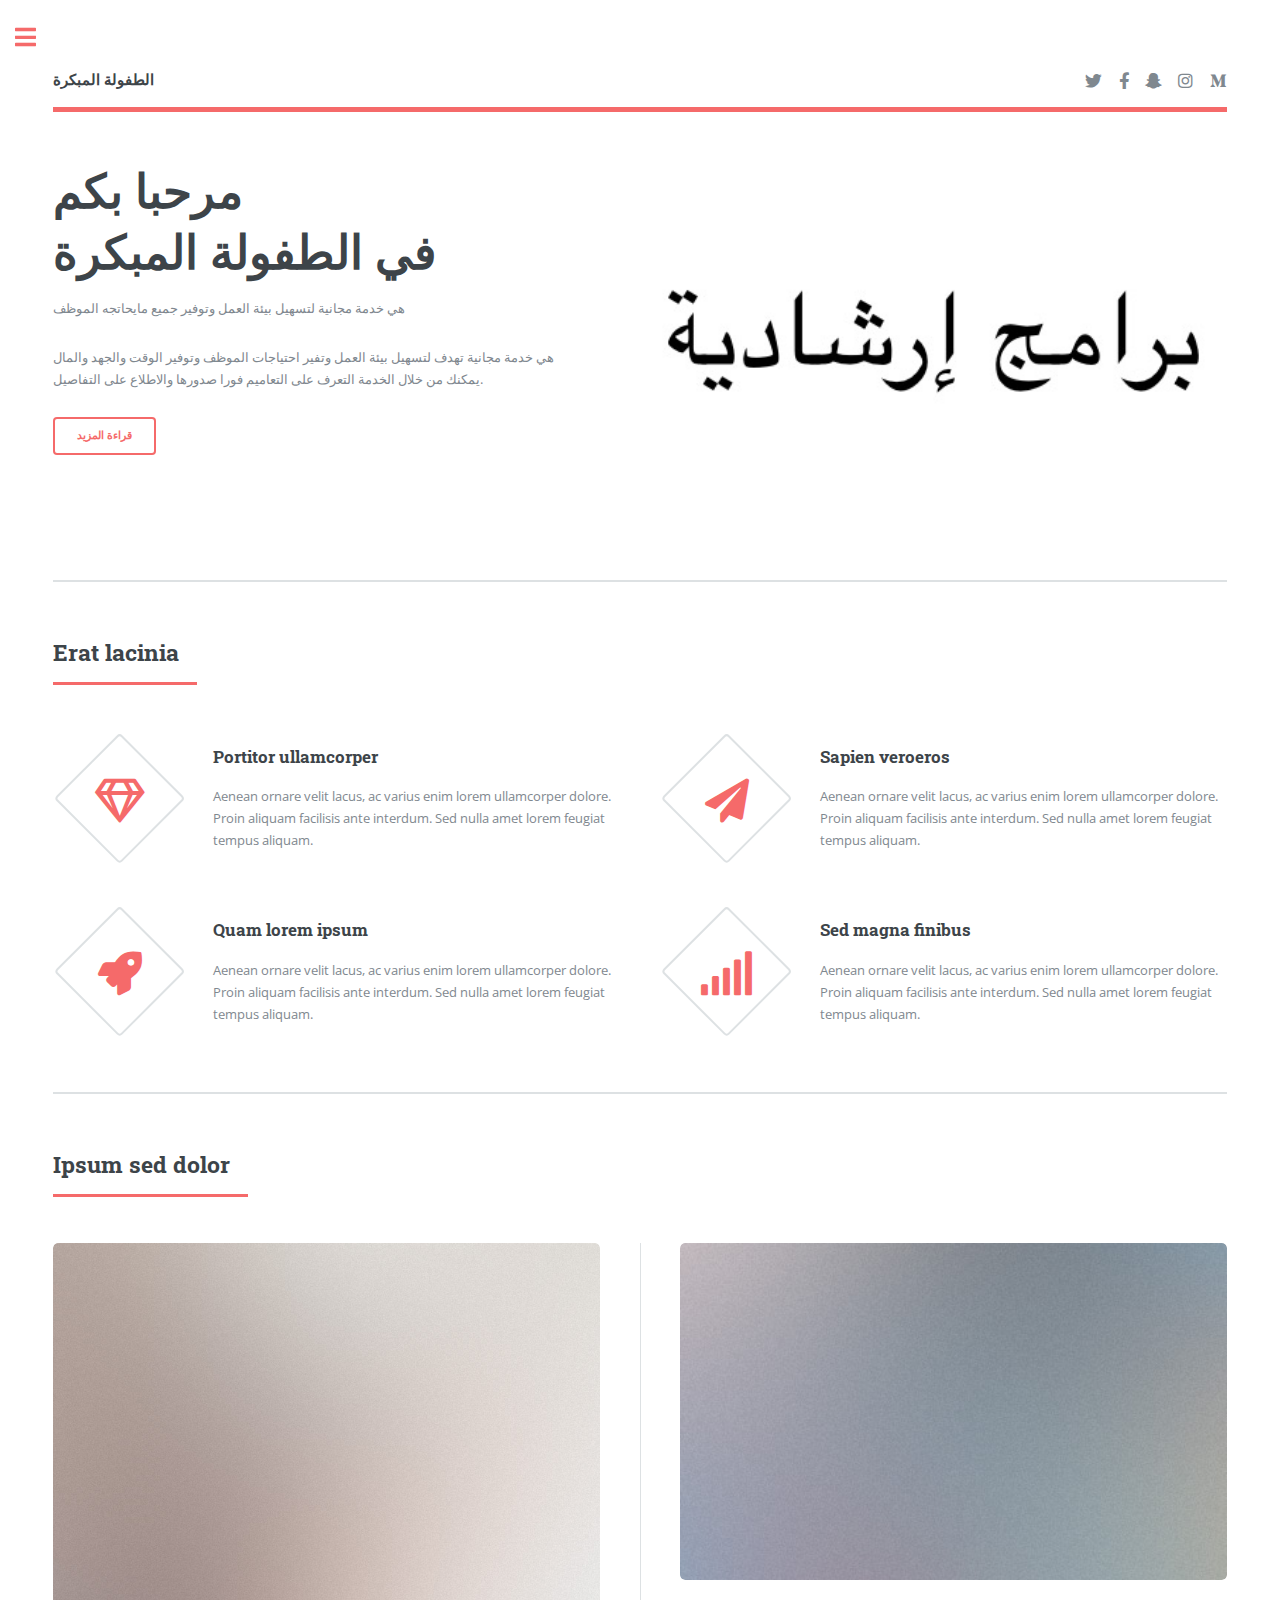
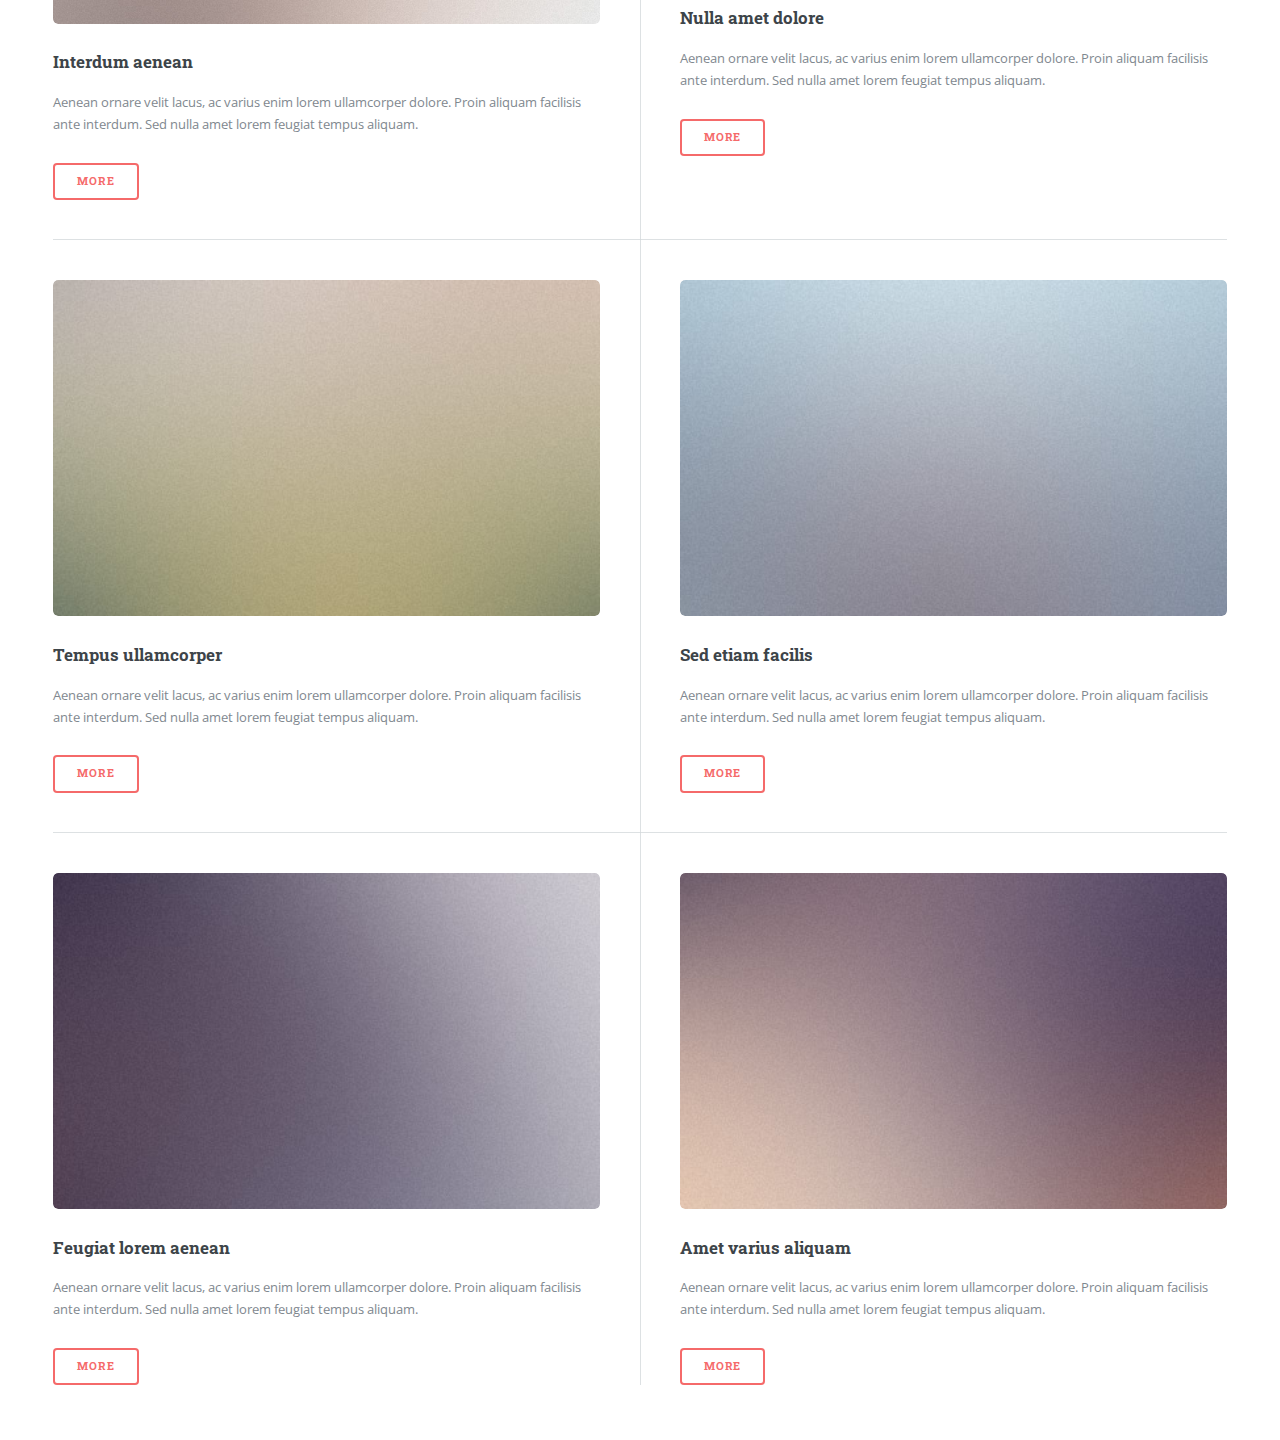
<file: tofola/index.html>
<!DOCTYPE HTML>
<!--
	Editorial by HTML5 UP
	html5up.net | @ajlkn
	Free for personal and commercial use under the CCA 3.0 license (html5up.net/license)
	App Developed by Abdullah Gabous All right reserved
-->
<html>
	<head>
		<title>برامج إرشادية</title>
		<meta charset="utf-8" />
		<meta name="viewport" content="width=device-width, initial-scale=1, user-scalable=no" />
		<link rel="stylesheet" href="assets/css/main.css" />
	</head>
	<body class="is-preload">

		<!-- Wrapper -->
			<div id="wrapper">

				<!-- Main -->
					<div id="main">
						<div class="inner">

							<!-- Header -->
								<header id="header">
									<a href="index.html" class="logo"><strong>الطفولة المبكرة</strong></a>
									<ul class="icons">
										<li><a href="#" class="icon brands fa-twitter"><span class="label">Twitter</span></a></li>
										<li><a href="#" class="icon brands fa-facebook-f"><span class="label">Facebook</span></a></li>
										<li><a href="#" class="icon brands fa-snapchat-ghost"><span class="label">Snapchat</span></a></li>
										<li><a href="#" class="icon brands fa-instagram"><span class="label">Instagram</span></a></li>
										<li><a href="#" class="icon brands fa-medium-m"><span class="label">Medium</span></a></li>
									</ul>
								</header>

							<!-- Banner -->
								<section id="banner">
									<div class="content">
										<header>
											<h1>مرحبا بكم<br />
											في الطفولة المبكرة</h1>
											<p>هي خدمة مجانية لتسهيل بيئة العمل وتوفير جميع مايحاتجه الموظف</p>
										</header>
										<p>هي خدمة مجانية تهدف لتسهيل بيئة العمل وتفير احتياجات الموظف وتوفير الوقت والجهد والمال يمكنك من خلال الخدمة التعرف على التعاميم فورا صدورها والاطلاع على التفاصيل. </p>
										<ul class="actions">
											<li><a href="#" class="button big">قراءة المزيد</a></li>
										</ul>
									</div>
									<span class="image object">
										<img src="images/pic10.jpg" alt="" />
									</span>
								</section>

							<!-- Section -->
								<section>
									<header class="major">
										<h2>Erat lacinia</h2>
									</header>
									<div class="features">
										<article>
											<span class="icon fa-gem"></span>
											<div class="content">
												<h3>Portitor ullamcorper</h3>
												<p>Aenean ornare velit lacus, ac varius enim lorem ullamcorper dolore. Proin aliquam facilisis ante interdum. Sed nulla amet lorem feugiat tempus aliquam.</p>
											</div>
										</article>
										<article>
											<span class="icon solid fa-paper-plane"></span>
											<div class="content">
												<h3>Sapien veroeros</h3>
												<p>Aenean ornare velit lacus, ac varius enim lorem ullamcorper dolore. Proin aliquam facilisis ante interdum. Sed nulla amet lorem feugiat tempus aliquam.</p>
											</div>
										</article>
										<article>
											<span class="icon solid fa-rocket"></span>
											<div class="content">
												<h3>Quam lorem ipsum</h3>
												<p>Aenean ornare velit lacus, ac varius enim lorem ullamcorper dolore. Proin aliquam facilisis ante interdum. Sed nulla amet lorem feugiat tempus aliquam.</p>
											</div>
										</article>
										<article>
											<span class="icon solid fa-signal"></span>
											<div class="content">
												<h3>Sed magna finibus</h3>
												<p>Aenean ornare velit lacus, ac varius enim lorem ullamcorper dolore. Proin aliquam facilisis ante interdum. Sed nulla amet lorem feugiat tempus aliquam.</p>
											</div>
										</article>
									</div>
								</section>

							<!-- Section -->
								<section>
									<header class="major">
										<h2>Ipsum sed dolor</h2>
									</header>
									<div class="posts">
										<article>
											<a href="#" class="image"><img src="images/pic01.jpg" alt="" /></a>
											<h3>Interdum aenean</h3>
											<p>Aenean ornare velit lacus, ac varius enim lorem ullamcorper dolore. Proin aliquam facilisis ante interdum. Sed nulla amet lorem feugiat tempus aliquam.</p>
											<ul class="actions">
												<li><a href="#" class="button">More</a></li>
											</ul>
										</article>
										<article>
											<a href="#" class="image"><img src="images/pic02.jpg" alt="" /></a>
											<h3>Nulla amet dolore</h3>
											<p>Aenean ornare velit lacus, ac varius enim lorem ullamcorper dolore. Proin aliquam facilisis ante interdum. Sed nulla amet lorem feugiat tempus aliquam.</p>
											<ul class="actions">
												<li><a href="#" class="button">More</a></li>
											</ul>
										</article>
										<article>
											<a href="#" class="image"><img src="images/pic03.jpg" alt="" /></a>
											<h3>Tempus ullamcorper</h3>
											<p>Aenean ornare velit lacus, ac varius enim lorem ullamcorper dolore. Proin aliquam facilisis ante interdum. Sed nulla amet lorem feugiat tempus aliquam.</p>
											<ul class="actions">
												<li><a href="#" class="button">More</a></li>
											</ul>
										</article>
										<article>
											<a href="#" class="image"><img src="images/pic04.jpg" alt="" /></a>
											<h3>Sed etiam facilis</h3>
											<p>Aenean ornare velit lacus, ac varius enim lorem ullamcorper dolore. Proin aliquam facilisis ante interdum. Sed nulla amet lorem feugiat tempus aliquam.</p>
											<ul class="actions">
												<li><a href="#" class="button">More</a></li>
											</ul>
										</article>
										<article>
											<a href="#" class="image"><img src="images/pic05.jpg" alt="" /></a>
											<h3>Feugiat lorem aenean</h3>
											<p>Aenean ornare velit lacus, ac varius enim lorem ullamcorper dolore. Proin aliquam facilisis ante interdum. Sed nulla amet lorem feugiat tempus aliquam.</p>
											<ul class="actions">
												<li><a href="#" class="button">More</a></li>
											</ul>
										</article>
										<article>
											<a href="#" class="image"><img src="images/pic06.jpg" alt="" /></a>
											<h3>Amet varius aliquam</h3>
											<p>Aenean ornare velit lacus, ac varius enim lorem ullamcorper dolore. Proin aliquam facilisis ante interdum. Sed nulla amet lorem feugiat tempus aliquam.</p>
											<ul class="actions">
												<li><a href="#" class="button">More</a></li>
											</ul>
										</article>
									</div>
								</section>

						</div>
					</div>

				<!-- Sidebar -->
					<div id="sidebar">
						<div class="inner">

							<!-- Search -->
								<section id="search" class="alt">
									<form method="post" action="#">
										<input type="text" name="query" id="query" placeholder="البحث" />
									</form>
								</section>

							<!-- Menu -->
								<nav id="menu">
									<header class="major">
										<h2>القائمة</h2>
									</header>
									<ul>
										<li><a href="index.html">الصفحة الرئيسية</a></li>
										<li><a href="generic.html">الادلة</a></li>
										<li><a href="elements.html">التعاميم</a></li>
										<li>
											<span class="opener">التواصل الاجتماعي</span>
											<ul>
												<li><a href="#">تويتر</a></li>
												<li><a href="#">فيسبوك</a></li>
												<li><a href="#">يوتيوب</a></li>
												<li><a href="#">انستقرام</a></li>
											</ul>
										</li>
										<li><a href="#">الوحدات التعليمية</a></li>
										<li><a href="#">العروض التقديمية</a></li>
										<li><a href="#">النماذج</a></li>
										<li><a href="#">المكتبة</a></li>
										<li><a href="#">الاعلام</a></li>
										<li><a href="#">الفيديوهات</a></li>
										<li><a href="#">الصور</a></li>
										<li><a href="#">الجوائز والشهادات</a></li>
										<li><a href="#">مواقع ذات صلة</a></li>
									</ul>
								</nav>

							<!-- Section -->
								<section>
									<header class="major">
										<h2>Ante interdum</h2>
									</header>
									<div class="mini-posts">
										<article>
											<a href="#" class="image"><img src="images/pic07.jpg" alt="" /></a>
											<p>Aenean ornare velit lacus, ac varius enim lorem ullamcorper dolore aliquam.</p>
										</article>
										<article>
											<a href="#" class="image"><img src="images/pic08.jpg" alt="" /></a>
											<p>Aenean ornare velit lacus, ac varius enim lorem ullamcorper dolore aliquam.</p>
										</article>
										<article>
											<a href="#" class="image"><img src="images/pic09.jpg" alt="" /></a>
											<p>Aenean ornare velit lacus, ac varius enim lorem ullamcorper dolore aliquam.</p>
										</article>
									</div>
									<ul class="actions">
										<li><a href="#" class="button">المزيد</a></li>
									</ul>
								</section>

							<!-- Section -->
								<section>
									<header class="major">
										<h2>تواصل معنا</h2>
									</header>
									<p>للتواصل مع مطورين التطبيق من خلال الاتي</p>
									<ul class="contact">
										<li class="icon solid fa-envelope"><a href="#">d-_-X@hotmail.com</a></li>
										<li class="icon solid fa-phone">+966505556565</li>
										<li class="icon solid fa-home">1234 Somewhere Road #8254<br />
										Nashville, TN 00000-0000</li>
									</ul>
								</section>

							<!-- Footer -->
								<footer id="footer">
									<p class="copyright">&copy; جميع الحقوق محفوظة Abdullah Gabous: <a href="slogutis.github.io">	a.gabous</a>. Design: <a href="https://html5up.net">HTML5 UP</a>.</p>
								</footer>

						</div>
					</div>

			</div>

		<!-- Scripts -->
			<script src="assets/js/jquery.min.js"></script>
			<script src="assets/js/browser.min.js"></script>
			<script src="assets/js/breakpoints.min.js"></script>
			<script src="assets/js/util.js"></script>
			<script src="assets/js/main.js"></script>

	</body>
</html>
</file>
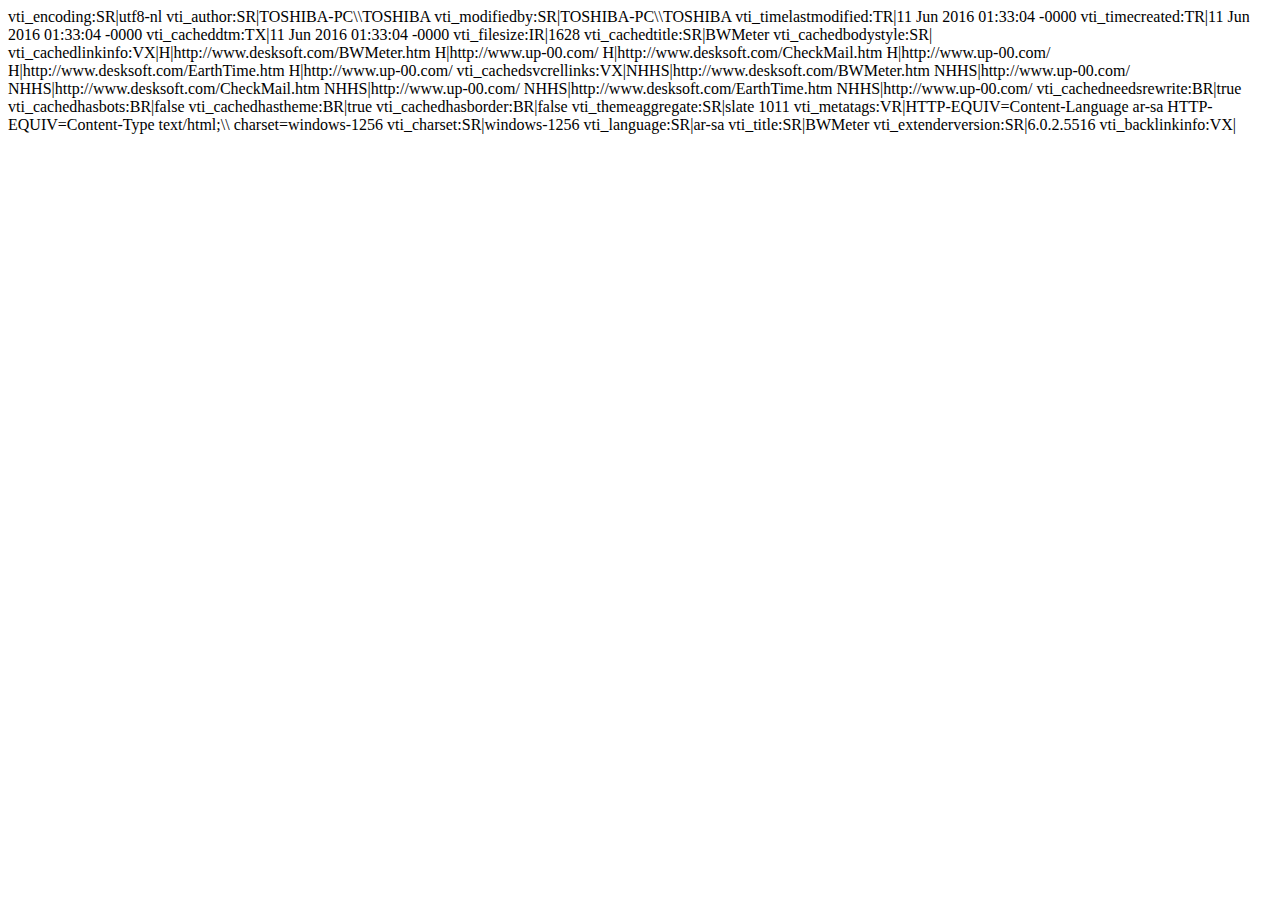
<file: wd/desksoft/_vti_cnf/index.htm>
vti_encoding:SR|utf8-nl
vti_author:SR|TOSHIBA-PC\\TOSHIBA
vti_modifiedby:SR|TOSHIBA-PC\\TOSHIBA
vti_timelastmodified:TR|11 Jun 2016 01:33:04 -0000
vti_timecreated:TR|11 Jun 2016 01:33:04 -0000
vti_cacheddtm:TX|11 Jun 2016 01:33:04 -0000
vti_filesize:IR|1628
vti_cachedtitle:SR|BWMeter
vti_cachedbodystyle:SR|<body>
vti_cachedlinkinfo:VX|H|http://www.desksoft.com/BWMeter.htm H|http://www.up-00.com/ H|http://www.desksoft.com/CheckMail.htm H|http://www.up-00.com/ H|http://www.desksoft.com/EarthTime.htm H|http://www.up-00.com/
vti_cachedsvcrellinks:VX|NHHS|http://www.desksoft.com/BWMeter.htm NHHS|http://www.up-00.com/ NHHS|http://www.desksoft.com/CheckMail.htm NHHS|http://www.up-00.com/ NHHS|http://www.desksoft.com/EarthTime.htm NHHS|http://www.up-00.com/
vti_cachedneedsrewrite:BR|true
vti_cachedhasbots:BR|false
vti_cachedhastheme:BR|true
vti_cachedhasborder:BR|false
vti_themeaggregate:SR|slate 1011
vti_metatags:VR|HTTP-EQUIV=Content-Language ar-sa HTTP-EQUIV=Content-Type text/html;\\ charset=windows-1256
vti_charset:SR|windows-1256
vti_language:SR|ar-sa
vti_title:SR|BWMeter
vti_extenderversion:SR|6.0.2.5516
vti_backlinkinfo:VX|
</file>
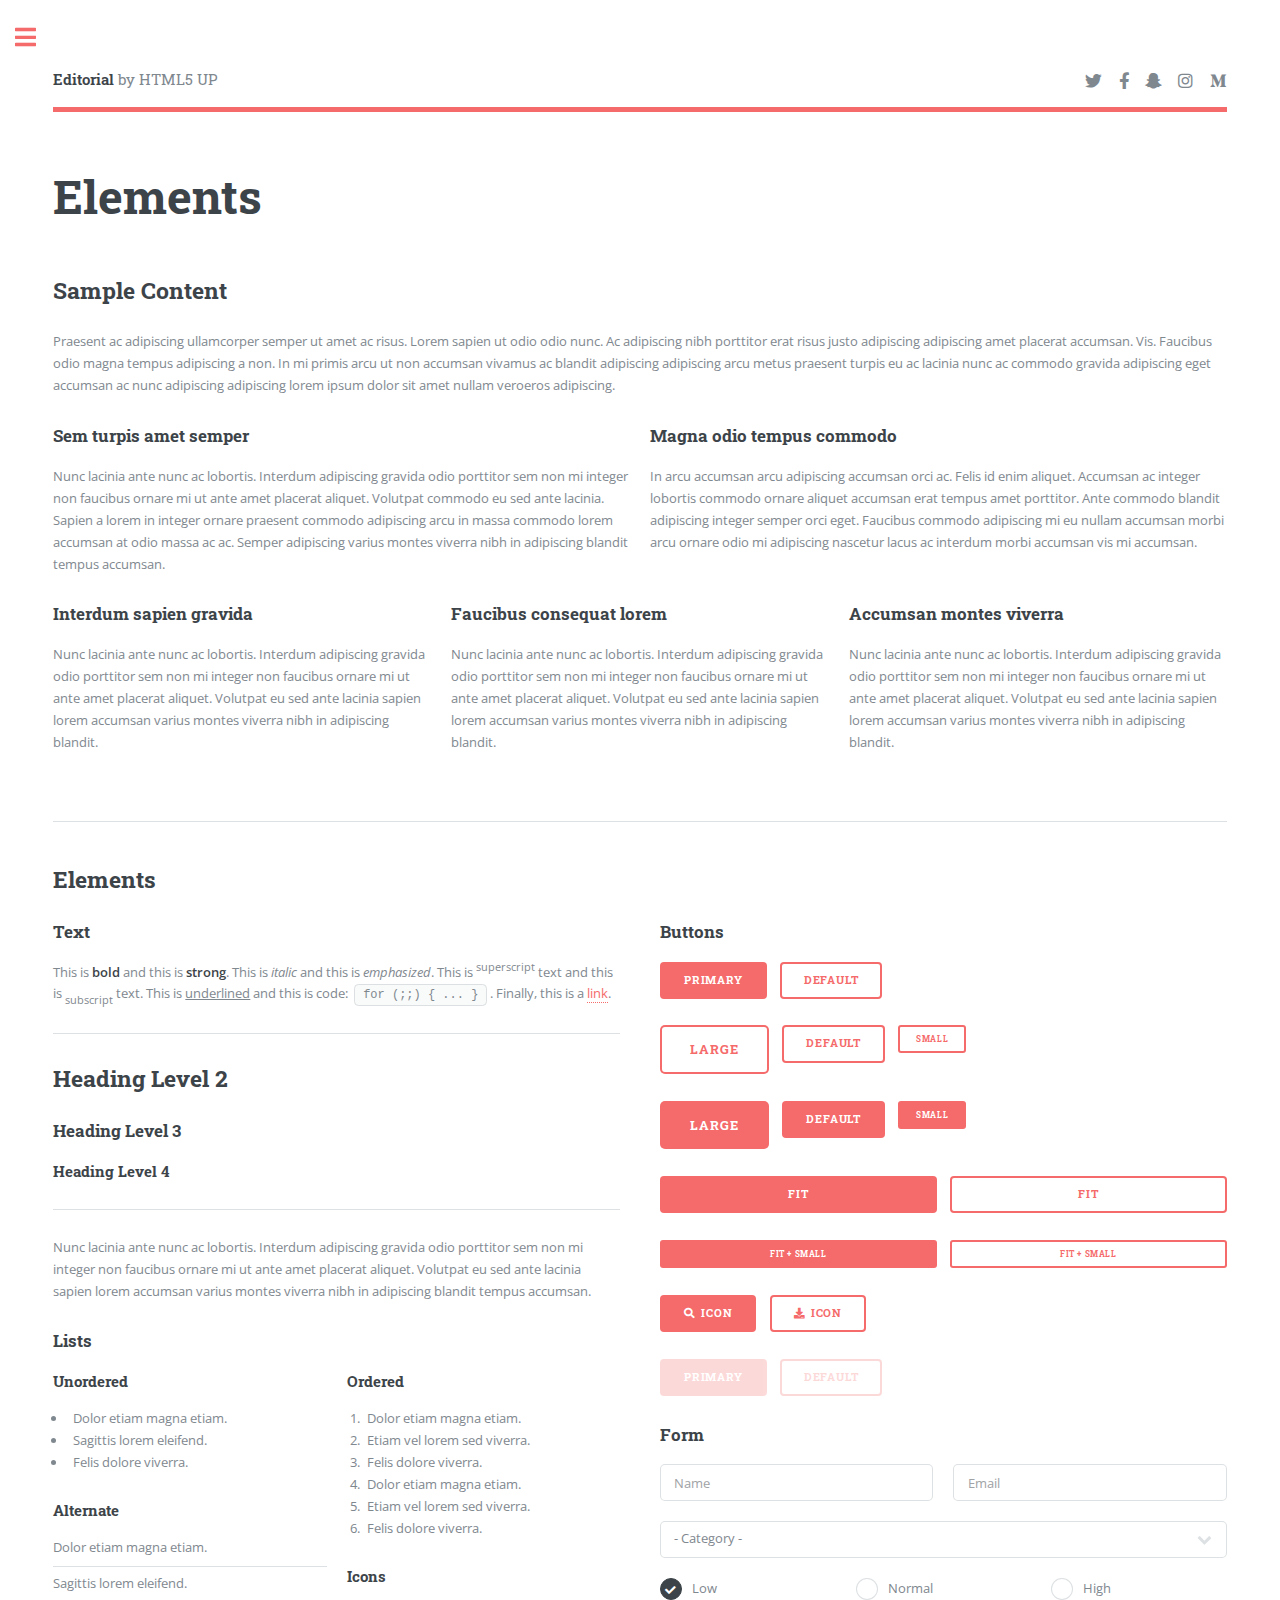
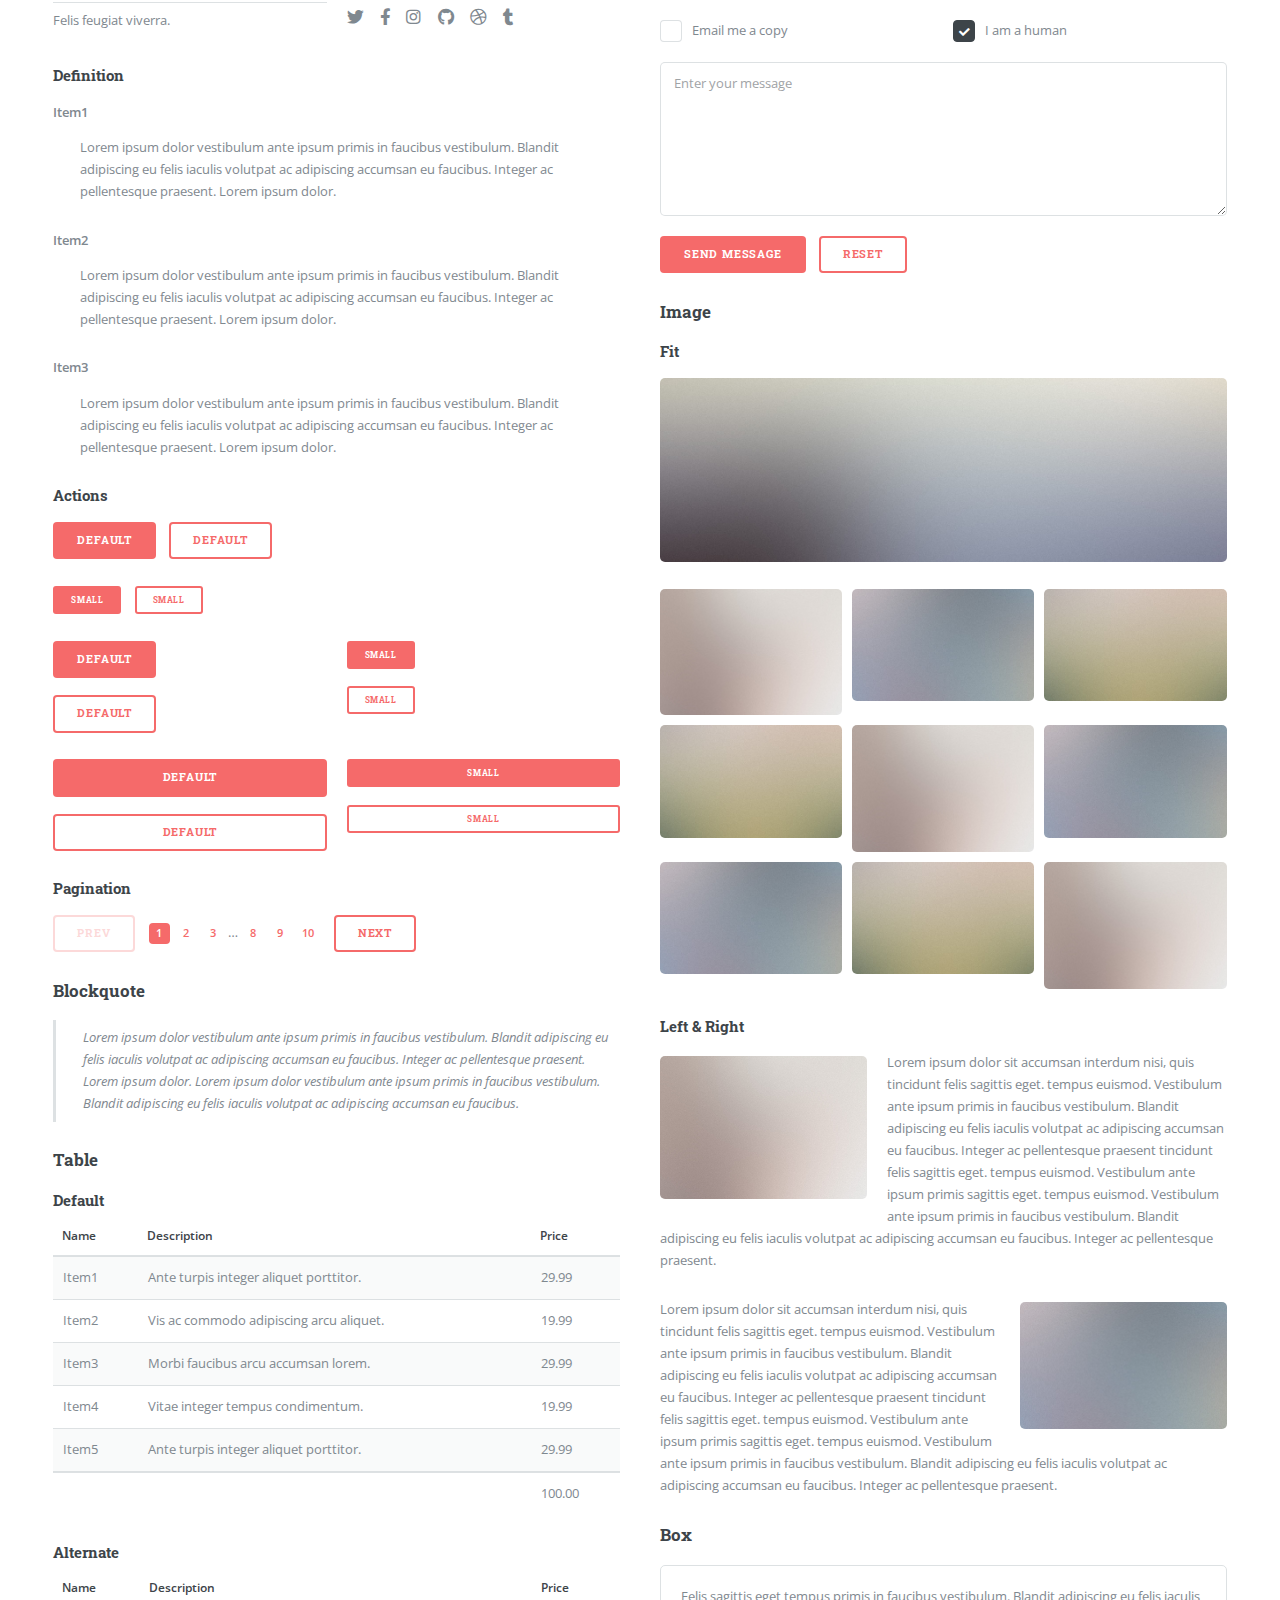
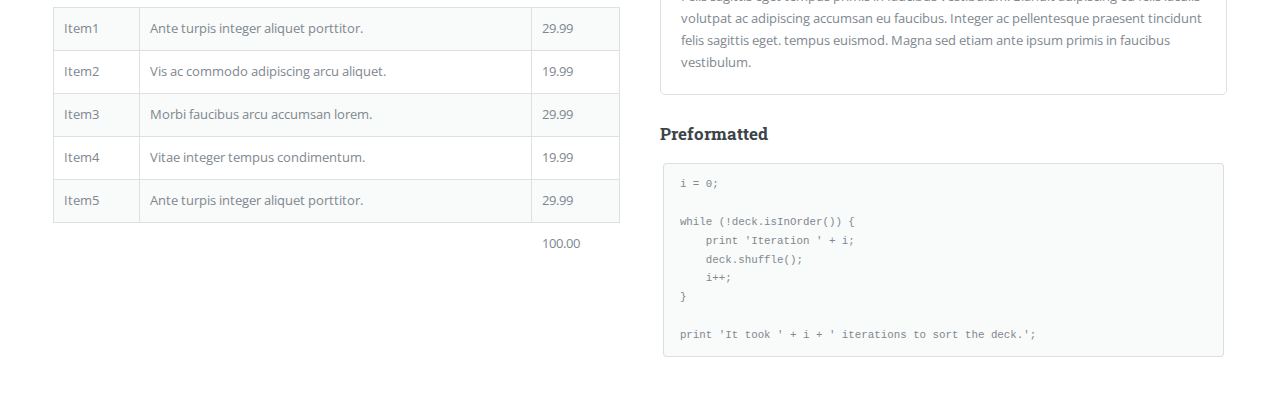
<file: tofola/elements.html>
<!DOCTYPE HTML>
<!--
	Editorial by HTML5 UP
	html5up.net | @ajlkn
	Free for personal and commercial use under the CCA 3.0 license (html5up.net/license)
-->
<html>
	<head>
		<title>Elements - Editorial by HTML5 UP</title>
		<meta charset="utf-8" />
		<meta name="viewport" content="width=device-width, initial-scale=1, user-scalable=no" />
		<link rel="stylesheet" href="assets/css/main.css" />
	</head>
	<body class="is-preload">

		<!-- Wrapper -->
			<div id="wrapper">

				<!-- Main -->
					<div id="main">
						<div class="inner">

							<!-- Header -->
								<header id="header">
									<a href="index.html" class="logo"><strong>Editorial</strong> by HTML5 UP</a>
									<ul class="icons">
										<li><a href="#" class="icon brands fa-twitter"><span class="label">Twitter</span></a></li>
										<li><a href="#" class="icon brands fa-facebook-f"><span class="label">Facebook</span></a></li>
										<li><a href="#" class="icon brands fa-snapchat-ghost"><span class="label">Snapchat</span></a></li>
										<li><a href="#" class="icon brands fa-instagram"><span class="label">Instagram</span></a></li>
										<li><a href="#" class="icon brands fa-medium-m"><span class="label">Medium</span></a></li>
									</ul>
								</header>

							<!-- Content -->
								<section>
									<header class="main">
										<h1>Elements</h1>
									</header>

									<!-- Content -->
										<h2 id="content">Sample Content</h2>
										<p>Praesent ac adipiscing ullamcorper semper ut amet ac risus. Lorem sapien ut odio odio nunc. Ac adipiscing nibh porttitor erat risus justo adipiscing adipiscing amet placerat accumsan. Vis. Faucibus odio magna tempus adipiscing a non. In mi primis arcu ut non accumsan vivamus ac blandit adipiscing adipiscing arcu metus praesent turpis eu ac lacinia nunc ac commodo gravida adipiscing eget accumsan ac nunc adipiscing adipiscing lorem ipsum dolor sit amet nullam veroeros adipiscing.</p>
										<div class="row">
											<div class="col-6 col-12-small">
												<h3>Sem turpis amet semper</h3>
												<p>Nunc lacinia ante nunc ac lobortis. Interdum adipiscing gravida odio porttitor sem non mi integer non faucibus ornare mi ut ante amet placerat aliquet. Volutpat commodo eu sed ante lacinia. Sapien a lorem in integer ornare praesent commodo adipiscing arcu in massa commodo lorem accumsan at odio massa ac ac. Semper adipiscing varius montes viverra nibh in adipiscing blandit tempus accumsan.</p>
											</div>
											<div class="col-6 col-12-small">
												<h3>Magna odio tempus commodo</h3>
												<p>In arcu accumsan arcu adipiscing accumsan orci ac. Felis id enim aliquet. Accumsan ac integer lobortis commodo ornare aliquet accumsan erat tempus amet porttitor. Ante commodo blandit adipiscing integer semper orci eget. Faucibus commodo adipiscing mi eu nullam accumsan morbi arcu ornare odio mi adipiscing nascetur lacus ac interdum morbi accumsan vis mi accumsan.</p>
											</div>
											<!-- Break -->
											<div class="col-4 col-12-medium">
												<h3>Interdum sapien gravida</h3>
												<p>Nunc lacinia ante nunc ac lobortis. Interdum adipiscing gravida odio porttitor sem non mi integer non faucibus ornare mi ut ante amet placerat aliquet. Volutpat eu sed ante lacinia sapien lorem accumsan varius montes viverra nibh in adipiscing blandit.</p>
											</div>
											<div class="col-4 col-12-medium">
												<h3>Faucibus consequat lorem</h3>
												<p>Nunc lacinia ante nunc ac lobortis. Interdum adipiscing gravida odio porttitor sem non mi integer non faucibus ornare mi ut ante amet placerat aliquet. Volutpat eu sed ante lacinia sapien lorem accumsan varius montes viverra nibh in adipiscing blandit.</p>
											</div>
											<div class="col-4 col-12-medium">
												<h3>Accumsan montes viverra</h3>
												<p>Nunc lacinia ante nunc ac lobortis. Interdum adipiscing gravida odio porttitor sem non mi integer non faucibus ornare mi ut ante amet placerat aliquet. Volutpat eu sed ante lacinia sapien lorem accumsan varius montes viverra nibh in adipiscing blandit.</p>
											</div>
										</div>

									<hr class="major" />

									<!-- Elements -->
										<h2 id="elements">Elements</h2>
										<div class="row gtr-200">
											<div class="col-6 col-12-medium">

												<!-- Text stuff -->
													<h3>Text</h3>
													<p>This is <b>bold</b> and this is <strong>strong</strong>. This is <i>italic</i> and this is <em>emphasized</em>.
													This is <sup>superscript</sup> text and this is <sub>subscript</sub> text.
													This is <u>underlined</u> and this is code: <code>for (;;) { ... }</code>.
													Finally, this is a <a href="#">link</a>.</p>
													<hr />
													<h2>Heading Level 2</h2>
													<h3>Heading Level 3</h3>
													<h4>Heading Level 4</h4>
													<hr />
													<p>Nunc lacinia ante nunc ac lobortis. Interdum adipiscing gravida odio porttitor sem non mi integer non faucibus ornare mi ut ante amet placerat aliquet. Volutpat eu sed ante lacinia sapien lorem accumsan varius montes viverra nibh in adipiscing blandit tempus accumsan.</p>

												<!-- Lists -->
													<h3>Lists</h3>
													<div class="row">
														<div class="col-6 col-12-small">

															<h4>Unordered</h4>
															<ul>
																<li>Dolor etiam magna etiam.</li>
																<li>Sagittis lorem eleifend.</li>
																<li>Felis dolore viverra.</li>
															</ul>

															<h4>Alternate</h4>
															<ul class="alt">
																<li>Dolor etiam magna etiam.</li>
																<li>Sagittis lorem eleifend.</li>
																<li>Felis feugiat viverra.</li>
															</ul>

														</div>
														<div class="col-6 col-12-small">

															<h4>Ordered</h4>
															<ol>
																<li>Dolor etiam magna etiam.</li>
																<li>Etiam vel lorem sed viverra.</li>
																<li>Felis dolore viverra.</li>
																<li>Dolor etiam magna etiam.</li>
																<li>Etiam vel lorem sed viverra.</li>
																<li>Felis dolore viverra.</li>
															</ol>

															<h4>Icons</h4>
															<ul class="icons">
																<li><a href="#" class="icon brands fa-twitter"><span class="label">Twitter</span></a></li>
																<li><a href="#" class="icon brands fa-facebook-f"><span class="label">Facebook</span></a></li>
																<li><a href="#" class="icon brands fa-instagram"><span class="label">Instagram</span></a></li>
																<li><a href="#" class="icon brands fa-github"><span class="label">Github</span></a></li>
																<li><a href="#" class="icon brands fa-dribbble"><span class="label">Dribbble</span></a></li>
																<li><a href="#" class="icon brands fa-tumblr"><span class="label">Tumblr</span></a></li>
															</ul>

														</div>
													</div>
													<h4>Definition</h4>
													<dl>
														<dt>Item1</dt>
														<dd>
															<p>Lorem ipsum dolor vestibulum ante ipsum primis in faucibus vestibulum. Blandit adipiscing eu felis iaculis volutpat ac adipiscing accumsan eu faucibus. Integer ac pellentesque praesent. Lorem ipsum dolor.</p>
														</dd>
														<dt>Item2</dt>
														<dd>
															<p>Lorem ipsum dolor vestibulum ante ipsum primis in faucibus vestibulum. Blandit adipiscing eu felis iaculis volutpat ac adipiscing accumsan eu faucibus. Integer ac pellentesque praesent. Lorem ipsum dolor.</p>
														</dd>
														<dt>Item3</dt>
														<dd>
															<p>Lorem ipsum dolor vestibulum ante ipsum primis in faucibus vestibulum. Blandit adipiscing eu felis iaculis volutpat ac adipiscing accumsan eu faucibus. Integer ac pellentesque praesent. Lorem ipsum dolor.</p>
														</dd>
													</dl>

													<h4>Actions</h4>
													<ul class="actions">
														<li><a href="#" class="button primary">Default</a></li>
														<li><a href="#" class="button">Default</a></li>
													</ul>
													<ul class="actions small">
														<li><a href="#" class="button primary small">Small</a></li>
														<li><a href="#" class="button small">Small</a></li>
													</ul>
													<div class="row">
														<div class="col-6 col-12-small">
															<ul class="actions stacked">
																<li><a href="#" class="button primary">Default</a></li>
																<li><a href="#" class="button">Default</a></li>
															</ul>
														</div>
														<div class="col-6 col-12-small">
															<ul class="actions stacked">
																<li><a href="#" class="button primary small">Small</a></li>
																<li><a href="#" class="button small">Small</a></li>
															</ul>
														</div>
														<div class="col-6 col-12-small">
															<ul class="actions stacked">
																<li><a href="#" class="button primary fit">Default</a></li>
																<li><a href="#" class="button fit">Default</a></li>
															</ul>
														</div>
														<div class="col-6 col-12-small">
															<ul class="actions stacked">
																<li><a href="#" class="button primary small fit">Small</a></li>
																<li><a href="#" class="button small fit">Small</a></li>
															</ul>
														</div>
													</div>

													<h4>Pagination</h4>
													<ul class="pagination">
														<li><span class="button disabled">Prev</span></li>
														<li><a href="#" class="page active">1</a></li>
														<li><a href="#" class="page">2</a></li>
														<li><a href="#" class="page">3</a></li>
														<li><span>&hellip;</span></li>
														<li><a href="#" class="page">8</a></li>
														<li><a href="#" class="page">9</a></li>
														<li><a href="#" class="page">10</a></li>
														<li><a href="#" class="button">Next</a></li>
													</ul>

												<!-- Blockquote -->
													<h3>Blockquote</h3>
													<blockquote>Lorem ipsum dolor vestibulum ante ipsum primis in faucibus vestibulum. Blandit adipiscing eu felis iaculis volutpat ac adipiscing accumsan eu faucibus. Integer ac pellentesque praesent. Lorem ipsum dolor. Lorem ipsum dolor vestibulum ante ipsum primis in faucibus vestibulum. Blandit adipiscing eu felis iaculis volutpat ac adipiscing accumsan eu faucibus.</blockquote>

												<!-- Table -->
													<h3>Table</h3>

													<h4>Default</h4>
													<div class="table-wrapper">
														<table>
															<thead>
																<tr>
																	<th>Name</th>
																	<th>Description</th>
																	<th>Price</th>
																</tr>
															</thead>
															<tbody>
																<tr>
																	<td>Item1</td>
																	<td>Ante turpis integer aliquet porttitor.</td>
																	<td>29.99</td>
																</tr>
																<tr>
																	<td>Item2</td>
																	<td>Vis ac commodo adipiscing arcu aliquet.</td>
																	<td>19.99</td>
																</tr>
																<tr>
																	<td>Item3</td>
																	<td> Morbi faucibus arcu accumsan lorem.</td>
																	<td>29.99</td>
																</tr>
																<tr>
																	<td>Item4</td>
																	<td>Vitae integer tempus condimentum.</td>
																	<td>19.99</td>
																</tr>
																<tr>
																	<td>Item5</td>
																	<td>Ante turpis integer aliquet porttitor.</td>
																	<td>29.99</td>
																</tr>
															</tbody>
															<tfoot>
																<tr>
																	<td colspan="2"></td>
																	<td>100.00</td>
																</tr>
															</tfoot>
														</table>
													</div>

													<h4>Alternate</h4>
													<div class="table-wrapper">
														<table class="alt">
															<thead>
																<tr>
																	<th>Name</th>
																	<th>Description</th>
																	<th>Price</th>
																</tr>
															</thead>
															<tbody>
																<tr>
																	<td>Item1</td>
																	<td>Ante turpis integer aliquet porttitor.</td>
																	<td>29.99</td>
																</tr>
																<tr>
																	<td>Item2</td>
																	<td>Vis ac commodo adipiscing arcu aliquet.</td>
																	<td>19.99</td>
																</tr>
																<tr>
																	<td>Item3</td>
																	<td> Morbi faucibus arcu accumsan lorem.</td>
																	<td>29.99</td>
																</tr>
																<tr>
																	<td>Item4</td>
																	<td>Vitae integer tempus condimentum.</td>
																	<td>19.99</td>
																</tr>
																<tr>
																	<td>Item5</td>
																	<td>Ante turpis integer aliquet porttitor.</td>
																	<td>29.99</td>
																</tr>
															</tbody>
															<tfoot>
																<tr>
																	<td colspan="2"></td>
																	<td>100.00</td>
																</tr>
															</tfoot>
														</table>
													</div>

											</div>
											<div class="col-6 col-12-medium">

												<!-- Buttons -->
													<h3>Buttons</h3>
													<ul class="actions">
														<li><a href="#" class="button primary">Primary</a></li>
														<li><a href="#" class="button">Default</a></li>
													</ul>
													<ul class="actions">
														<li><a href="#" class="button large">Large</a></li>
														<li><a href="#" class="button">Default</a></li>
														<li><a href="#" class="button small">Small</a></li>
													</ul>
													<ul class="actions">
														<li><a href="#" class="button primary large">Large</a></li>
														<li><a href="#" class="button primary">Default</a></li>
														<li><a href="#" class="button primary small">Small</a></li>
													</ul>
													<ul class="actions fit">
														<li><a href="#" class="button primary fit">Fit</a></li>
														<li><a href="#" class="button fit">Fit</a></li>
													</ul>
													<ul class="actions fit small">
														<li><a href="#" class="button primary fit small">Fit + Small</a></li>
														<li><a href="#" class="button fit small">Fit + Small</a></li>
													</ul>
													<ul class="actions">
														<li><a href="#" class="button primary icon solid fa-search">Icon</a></li>
														<li><a href="#" class="button icon solid fa-download">Icon</a></li>
													</ul>
													<ul class="actions">
														<li><span class="button primary disabled">Primary</span></li>
														<li><span class="button disabled">Default</span></li>
													</ul>

												<!-- Form -->
													<h3>Form</h3>

													<form method="post" action="#">
														<div class="row gtr-uniform">
															<div class="col-6 col-12-xsmall">
																<input type="text" name="demo-name" id="demo-name" value="" placeholder="Name" />
															</div>
															<div class="col-6 col-12-xsmall">
																<input type="email" name="demo-email" id="demo-email" value="" placeholder="Email" />
															</div>
															<!-- Break -->
															<div class="col-12">
																<select name="demo-category" id="demo-category">
																	<option value="">- Category -</option>
																	<option value="1">Manufacturing</option>
																	<option value="1">Shipping</option>
																	<option value="1">Administration</option>
																	<option value="1">Human Resources</option>
																</select>
															</div>
															<!-- Break -->
															<div class="col-4 col-12-small">
																<input type="radio" id="demo-priority-low" name="demo-priority" checked>
																<label for="demo-priority-low">Low</label>
															</div>
															<div class="col-4 col-12-small">
																<input type="radio" id="demo-priority-normal" name="demo-priority">
																<label for="demo-priority-normal">Normal</label>
															</div>
															<div class="col-4 col-12-small">
																<input type="radio" id="demo-priority-high" name="demo-priority">
																<label for="demo-priority-high">High</label>
															</div>
															<!-- Break -->
															<div class="col-6 col-12-small">
																<input type="checkbox" id="demo-copy" name="demo-copy">
																<label for="demo-copy">Email me a copy</label>
															</div>
															<div class="col-6 col-12-small">
																<input type="checkbox" id="demo-human" name="demo-human" checked>
																<label for="demo-human">I am a human</label>
															</div>
															<!-- Break -->
															<div class="col-12">
																<textarea name="demo-message" id="demo-message" placeholder="Enter your message" rows="6"></textarea>
															</div>
															<!-- Break -->
															<div class="col-12">
																<ul class="actions">
																	<li><input type="submit" value="Send Message" class="primary" /></li>
																	<li><input type="reset" value="Reset" /></li>
																</ul>
															</div>
														</div>
													</form>

												<!-- Image -->
													<h3>Image</h3>

													<h4>Fit</h4>
													<span class="image fit"><img src="images/pic11.jpg" alt="" /></span>
													<div class="box alt">
														<div class="row gtr-50 gtr-uniform">
															<div class="col-4"><span class="image fit"><img src="images/pic01.jpg" alt="" /></span></div>
															<div class="col-4"><span class="image fit"><img src="images/pic02.jpg" alt="" /></span></div>
															<div class="col-4"><span class="image fit"><img src="images/pic03.jpg" alt="" /></span></div>
															<!-- Break -->
															<div class="col-4"><span class="image fit"><img src="images/pic03.jpg" alt="" /></span></div>
															<div class="col-4"><span class="image fit"><img src="images/pic01.jpg" alt="" /></span></div>
															<div class="col-4"><span class="image fit"><img src="images/pic02.jpg" alt="" /></span></div>
															<!-- Break -->
															<div class="col-4"><span class="image fit"><img src="images/pic02.jpg" alt="" /></span></div>
															<div class="col-4"><span class="image fit"><img src="images/pic03.jpg" alt="" /></span></div>
															<div class="col-4"><span class="image fit"><img src="images/pic01.jpg" alt="" /></span></div>
														</div>
													</div>

													<h4>Left &amp; Right</h4>
													<p><span class="image left"><img src="images/pic01.jpg" alt="" /></span>Lorem ipsum dolor sit accumsan interdum nisi, quis tincidunt felis sagittis eget. tempus euismod. Vestibulum ante ipsum primis in faucibus vestibulum. Blandit adipiscing eu felis iaculis volutpat ac adipiscing accumsan eu faucibus. Integer ac pellentesque praesent tincidunt felis sagittis eget. tempus euismod. Vestibulum ante ipsum primis sagittis eget. tempus euismod. Vestibulum ante ipsum primis in faucibus vestibulum. Blandit adipiscing eu felis iaculis volutpat ac adipiscing accumsan eu faucibus. Integer ac pellentesque praesent.</p>
													<p><span class="image right"><img src="images/pic02.jpg" alt="" /></span>Lorem ipsum dolor sit accumsan interdum nisi, quis tincidunt felis sagittis eget. tempus euismod. Vestibulum ante ipsum primis in faucibus vestibulum. Blandit adipiscing eu felis iaculis volutpat ac adipiscing accumsan eu faucibus. Integer ac pellentesque praesent tincidunt felis sagittis eget. tempus euismod. Vestibulum ante ipsum primis sagittis eget. tempus euismod. Vestibulum ante ipsum primis in faucibus vestibulum. Blandit adipiscing eu felis iaculis volutpat ac adipiscing accumsan eu faucibus. Integer ac pellentesque praesent.</p>

												<!-- Box -->
													<h3>Box</h3>
													<div class="box">
														<p>Felis sagittis eget tempus primis in faucibus vestibulum. Blandit adipiscing eu felis iaculis volutpat ac adipiscing accumsan eu faucibus. Integer ac pellentesque praesent tincidunt felis sagittis eget. tempus euismod. Magna sed etiam ante ipsum primis in faucibus vestibulum.</p>
													</div>

												<!-- Preformatted Code -->
													<h3>Preformatted</h3>
													<pre><code>i = 0;

while (!deck.isInOrder()) {
    print 'Iteration ' + i;
    deck.shuffle();
    i++;
}

print 'It took ' + i + ' iterations to sort the deck.';
</code></pre>

											</div>
										</div>

								</section>

						</div>
					</div>

				<!-- Sidebar -->
					<div id="sidebar">
						<div class="inner">

							<!-- Search -->
								<section id="search" class="alt">
									<form method="post" action="#">
										<input type="text" name="query" id="query" placeholder="Search" />
									</form>
								</section>

							<!-- Menu -->
								<nav id="menu">
									<header class="major">
										<h2>Menu</h2>
									</header>
									<ul>
										<li><a href="index.html">Homepage</a></li>
										<li><a href="generic.html">Generic</a></li>
										<li><a href="elements.html">Elements</a></li>
										<li>
											<span class="opener">Submenu</span>
											<ul>
												<li><a href="#">Lorem Dolor</a></li>
												<li><a href="#">Ipsum Adipiscing</a></li>
												<li><a href="#">Tempus Magna</a></li>
												<li><a href="#">Feugiat Veroeros</a></li>
											</ul>
										</li>
										<li><a href="#">Etiam Dolore</a></li>
										<li><a href="#">Adipiscing</a></li>
										<li>
											<span class="opener">Another Submenu</span>
											<ul>
												<li><a href="#">Lorem Dolor</a></li>
												<li><a href="#">Ipsum Adipiscing</a></li>
												<li><a href="#">Tempus Magna</a></li>
												<li><a href="#">Feugiat Veroeros</a></li>
											</ul>
										</li>
										<li><a href="#">Maximus Erat</a></li>
										<li><a href="#">Sapien Mauris</a></li>
										<li><a href="#">Amet Lacinia</a></li>
									</ul>
								</nav>

							<!-- Section -->
								<section>
									<header class="major">
										<h2>Ante interdum</h2>
									</header>
									<div class="mini-posts">
										<article>
											<a href="#" class="image"><img src="images/pic07.jpg" alt="" /></a>
											<p>Aenean ornare velit lacus, ac varius enim lorem ullamcorper dolore aliquam.</p>
										</article>
										<article>
											<a href="#" class="image"><img src="images/pic08.jpg" alt="" /></a>
											<p>Aenean ornare velit lacus, ac varius enim lorem ullamcorper dolore aliquam.</p>
										</article>
										<article>
											<a href="#" class="image"><img src="images/pic09.jpg" alt="" /></a>
											<p>Aenean ornare velit lacus, ac varius enim lorem ullamcorper dolore aliquam.</p>
										</article>
									</div>
									<ul class="actions">
										<li><a href="#" class="button">More</a></li>
									</ul>
								</section>

							<!-- Section -->
								<section>
									<header class="major">
										<h2>Get in touch</h2>
									</header>
									<p>Sed varius enim lorem ullamcorper dolore aliquam aenean ornare velit lacus, ac varius enim lorem ullamcorper dolore. Proin sed aliquam facilisis ante interdum. Sed nulla amet lorem feugiat tempus aliquam.</p>
									<ul class="contact">
										<li class="icon solid fa-envelope"><a href="#">information@untitled.tld</a></li>
										<li class="icon solid fa-phone">(000) 000-0000</li>
										<li class="icon solid fa-home">1234 Somewhere Road #8254<br />
										Nashville, TN 00000-0000</li>
									</ul>
								</section>

							<!-- Footer -->
								<footer id="footer">
									<p class="copyright">&copy; Untitled. All rights reserved. Demo Images: <a href="https://unsplash.com">Unsplash</a>. Design: <a href="https://html5up.net">HTML5 UP</a>.</p>
								</footer>

						</div>
					</div>

			</div>

		<!-- Scripts -->
			<script src="assets/js/jquery.min.js"></script>
			<script src="assets/js/browser.min.js"></script>
			<script src="assets/js/breakpoints.min.js"></script>
			<script src="assets/js/util.js"></script>
			<script src="assets/js/main.js"></script>

	</body>
</html>
</file>
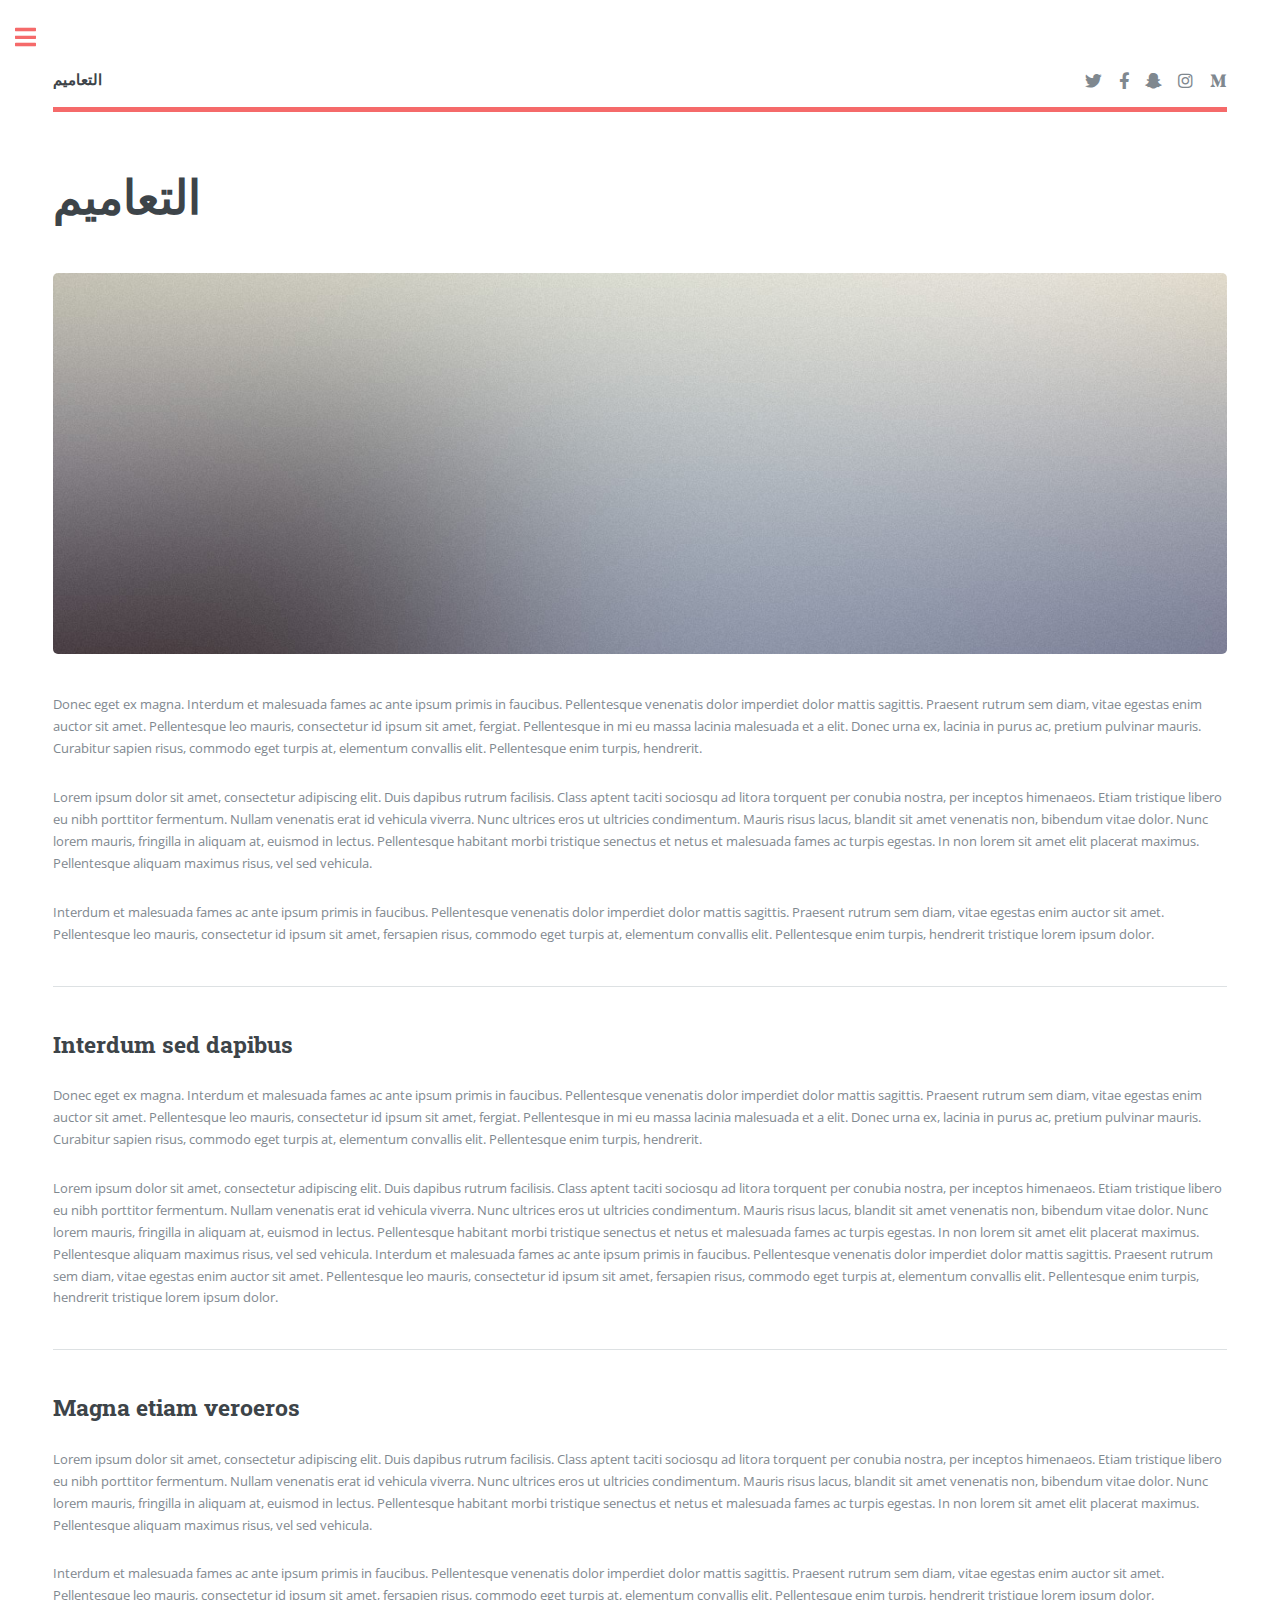
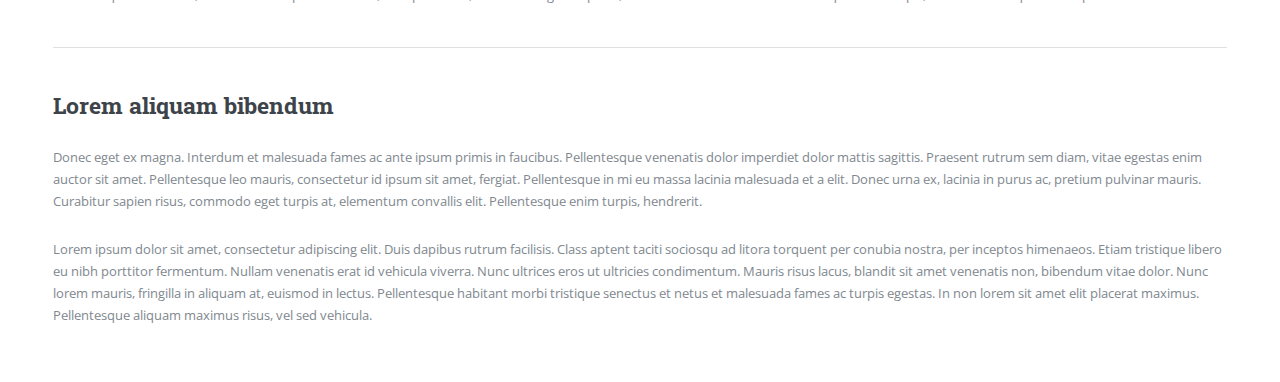
<file: tofola/generic.html>
<!DOCTYPE HTML>
<!--
	Editorial by HTML5 UP
	html5up.net | @ajlkn
	Free for personal and commercial use under the CCA 3.0 license (html5up.net/license)
-->
<html>
	<head>
		<title>التعاميم</title>
		<meta charset="utf-8" />
		<meta name="viewport" content="width=device-width, initial-scale=1, user-scalable=no" />
		<link rel="stylesheet" href="assets/css/main.css" />
	</head>
	<body class="is-preload">

		<!-- Wrapper -->
			<div id="wrapper">

				<!-- Main -->
					<div id="main">
						<div class="inner">

							<!-- Header -->
								<header id="header">
									<a href="index.html" class="logo"><strong>التعاميم</strong></a>
									<ul class="icons">
										<li><a href="#" class="icon brands fa-twitter"><span class="label">Twitter</span></a></li>
										<li><a href="#" class="icon brands fa-facebook-f"><span class="label">Facebook</span></a></li>
										<li><a href="#" class="icon brands fa-snapchat-ghost"><span class="label">Snapchat</span></a></li>
										<li><a href="#" class="icon brands fa-instagram"><span class="label">Instagram</span></a></li>
										<li><a href="#" class="icon brands fa-medium-m"><span class="label">Medium</span></a></li>
									</ul>
								</header>

							<!-- Content -->
								<section>
									<header class="main">
										<h1>التعاميم</h1>
									</header>

									<span class="image main"><img src="images/pic11.jpg" alt="" /></span>

									<p>Donec eget ex magna. Interdum et malesuada fames ac ante ipsum primis in faucibus. Pellentesque venenatis dolor imperdiet dolor mattis sagittis. Praesent rutrum sem diam, vitae egestas enim auctor sit amet. Pellentesque leo mauris, consectetur id ipsum sit amet, fergiat. Pellentesque in mi eu massa lacinia malesuada et a elit. Donec urna ex, lacinia in purus ac, pretium pulvinar mauris. Curabitur sapien risus, commodo eget turpis at, elementum convallis elit. Pellentesque enim turpis, hendrerit.</p>
									<p>Lorem ipsum dolor sit amet, consectetur adipiscing elit. Duis dapibus rutrum facilisis. Class aptent taciti sociosqu ad litora torquent per conubia nostra, per inceptos himenaeos. Etiam tristique libero eu nibh porttitor fermentum. Nullam venenatis erat id vehicula viverra. Nunc ultrices eros ut ultricies condimentum. Mauris risus lacus, blandit sit amet venenatis non, bibendum vitae dolor. Nunc lorem mauris, fringilla in aliquam at, euismod in lectus. Pellentesque habitant morbi tristique senectus et netus et malesuada fames ac turpis egestas. In non lorem sit amet elit placerat maximus. Pellentesque aliquam maximus risus, vel sed vehicula.</p>
									<p>Interdum et malesuada fames ac ante ipsum primis in faucibus. Pellentesque venenatis dolor imperdiet dolor mattis sagittis. Praesent rutrum sem diam, vitae egestas enim auctor sit amet. Pellentesque leo mauris, consectetur id ipsum sit amet, fersapien risus, commodo eget turpis at, elementum convallis elit. Pellentesque enim turpis, hendrerit tristique lorem ipsum dolor.</p>

									<hr class="major" />

									<h2>Interdum sed dapibus</h2>
									<p>Donec eget ex magna. Interdum et malesuada fames ac ante ipsum primis in faucibus. Pellentesque venenatis dolor imperdiet dolor mattis sagittis. Praesent rutrum sem diam, vitae egestas enim auctor sit amet. Pellentesque leo mauris, consectetur id ipsum sit amet, fergiat. Pellentesque in mi eu massa lacinia malesuada et a elit. Donec urna ex, lacinia in purus ac, pretium pulvinar mauris. Curabitur sapien risus, commodo eget turpis at, elementum convallis elit. Pellentesque enim turpis, hendrerit.</p>
									<p>Lorem ipsum dolor sit amet, consectetur adipiscing elit. Duis dapibus rutrum facilisis. Class aptent taciti sociosqu ad litora torquent per conubia nostra, per inceptos himenaeos. Etiam tristique libero eu nibh porttitor fermentum. Nullam venenatis erat id vehicula viverra. Nunc ultrices eros ut ultricies condimentum. Mauris risus lacus, blandit sit amet venenatis non, bibendum vitae dolor. Nunc lorem mauris, fringilla in aliquam at, euismod in lectus. Pellentesque habitant morbi tristique senectus et netus et malesuada fames ac turpis egestas. In non lorem sit amet elit placerat maximus. Pellentesque aliquam maximus risus, vel sed vehicula. Interdum et malesuada fames ac ante ipsum primis in faucibus. Pellentesque venenatis dolor imperdiet dolor mattis sagittis. Praesent rutrum sem diam, vitae egestas enim auctor sit amet. Pellentesque leo mauris, consectetur id ipsum sit amet, fersapien risus, commodo eget turpis at, elementum convallis elit. Pellentesque enim turpis, hendrerit tristique lorem ipsum dolor.</p>

									<hr class="major" />

									<h2>Magna etiam veroeros</h2>
									<p>Lorem ipsum dolor sit amet, consectetur adipiscing elit. Duis dapibus rutrum facilisis. Class aptent taciti sociosqu ad litora torquent per conubia nostra, per inceptos himenaeos. Etiam tristique libero eu nibh porttitor fermentum. Nullam venenatis erat id vehicula viverra. Nunc ultrices eros ut ultricies condimentum. Mauris risus lacus, blandit sit amet venenatis non, bibendum vitae dolor. Nunc lorem mauris, fringilla in aliquam at, euismod in lectus. Pellentesque habitant morbi tristique senectus et netus et malesuada fames ac turpis egestas. In non lorem sit amet elit placerat maximus. Pellentesque aliquam maximus risus, vel sed vehicula.</p>
									<p>Interdum et malesuada fames ac ante ipsum primis in faucibus. Pellentesque venenatis dolor imperdiet dolor mattis sagittis. Praesent rutrum sem diam, vitae egestas enim auctor sit amet. Pellentesque leo mauris, consectetur id ipsum sit amet, fersapien risus, commodo eget turpis at, elementum convallis elit. Pellentesque enim turpis, hendrerit tristique lorem ipsum dolor.</p>

									<hr class="major" />

									<h2>Lorem aliquam bibendum</h2>
									<p>Donec eget ex magna. Interdum et malesuada fames ac ante ipsum primis in faucibus. Pellentesque venenatis dolor imperdiet dolor mattis sagittis. Praesent rutrum sem diam, vitae egestas enim auctor sit amet. Pellentesque leo mauris, consectetur id ipsum sit amet, fergiat. Pellentesque in mi eu massa lacinia malesuada et a elit. Donec urna ex, lacinia in purus ac, pretium pulvinar mauris. Curabitur sapien risus, commodo eget turpis at, elementum convallis elit. Pellentesque enim turpis, hendrerit.</p>
									<p>Lorem ipsum dolor sit amet, consectetur adipiscing elit. Duis dapibus rutrum facilisis. Class aptent taciti sociosqu ad litora torquent per conubia nostra, per inceptos himenaeos. Etiam tristique libero eu nibh porttitor fermentum. Nullam venenatis erat id vehicula viverra. Nunc ultrices eros ut ultricies condimentum. Mauris risus lacus, blandit sit amet venenatis non, bibendum vitae dolor. Nunc lorem mauris, fringilla in aliquam at, euismod in lectus. Pellentesque habitant morbi tristique senectus et netus et malesuada fames ac turpis egestas. In non lorem sit amet elit placerat maximus. Pellentesque aliquam maximus risus, vel sed vehicula.</p>

								</section>

						</div>
					</div>

				<!-- Sidebar -->
					<div id="sidebar">
						<div class="inner">

							<!-- Search -->
								<section id="search" class="alt">
									<form method="post" action="#">
										<input type="text" name="query" id="query" placeholder="Search" />
									</form>
								</section>

							<!-- Menu -->
								<nav id="menu">
									<header class="major">
										<h2>Menu</h2>
									</header>
									<ul>
										<li><a href="index.html">Homepage</a></li>
										<li><a href="generic.html">Generic</a></li>
										<li><a href="elements.html">Elements</a></li>
										<li>
											<span class="opener">Submenu</span>
											<ul>
												<li><a href="#">Lorem Dolor</a></li>
												<li><a href="#">Ipsum Adipiscing</a></li>
												<li><a href="#">Tempus Magna</a></li>
												<li><a href="#">Feugiat Veroeros</a></li>
											</ul>
										</li>
										<li><a href="#">Etiam Dolore</a></li>
										<li><a href="#">Adipiscing</a></li>
										<li>
											<span class="opener">Another Submenu</span>
											<ul>
												<li><a href="#">Lorem Dolor</a></li>
												<li><a href="#">Ipsum Adipiscing</a></li>
												<li><a href="#">Tempus Magna</a></li>
												<li><a href="#">Feugiat Veroeros</a></li>
											</ul>
										</li>
										<li><a href="#">Maximus Erat</a></li>
										<li><a href="#">Sapien Mauris</a></li>
										<li><a href="#">Amet Lacinia</a></li>
									</ul>
								</nav>

							<!-- Section -->
								<section>
									<header class="major">
										<h2>Ante interdum</h2>
									</header>
									<div class="mini-posts">
										<article>
											<a href="#" class="image"><img src="images/pic07.jpg" alt="" /></a>
											<p>Aenean ornare velit lacus, ac varius enim lorem ullamcorper dolore aliquam.</p>
										</article>
										<article>
											<a href="#" class="image"><img src="images/pic08.jpg" alt="" /></a>
											<p>Aenean ornare velit lacus, ac varius enim lorem ullamcorper dolore aliquam.</p>
										</article>
										<article>
											<a href="#" class="image"><img src="images/pic09.jpg" alt="" /></a>
											<p>Aenean ornare velit lacus, ac varius enim lorem ullamcorper dolore aliquam.</p>
										</article>
									</div>
									<ul class="actions">
										<li><a href="#" class="button">More</a></li>
									</ul>
								</section>

							<!-- Section -->
								<section>
									<header class="major">
										<h2>Get in touch</h2>
									</header>
									<p>Sed varius enim lorem ullamcorper dolore aliquam aenean ornare velit lacus, ac varius enim lorem ullamcorper dolore. Proin sed aliquam facilisis ante interdum. Sed nulla amet lorem feugiat tempus aliquam.</p>
									<ul class="contact">
										<li class="icon solid fa-envelope"><a href="#">information@untitled.tld</a></li>
										<li class="icon solid fa-phone">(000) 000-0000</li>
										<li class="icon solid fa-home">1234 Somewhere Road #8254<br />
										Nashville, TN 00000-0000</li>
									</ul>
								</section>

							<!-- Footer -->
								<footer id="footer">
									<p class="copyright">&copy; Untitled. All rights reserved. Demo Images: <a href="https://unsplash.com">Unsplash</a>. Design: <a href="https://html5up.net">HTML5 UP</a>.</p>
								</footer>

						</div>
					</div>

			</div>

		<!-- Scripts -->
			<script src="assets/js/jquery.min.js"></script>
			<script src="assets/js/browser.min.js"></script>
			<script src="assets/js/breakpoints.min.js"></script>
			<script src="assets/js/util.js"></script>
			<script src="assets/js/main.js"></script>

	</body>
</html>
</file>
<file: tofola/assets/css/main.css>
@import url(fontawesome-all.min.css);
@import url("https://fonts.googleapis.com/css?family=Open+Sans:400,600,400italic,600italic|Roboto+Slab:400,700");
/*
	Editorial by HTML5 UP
	html5up.net | @ajlkn
	Free for personal and commercial use under the CCA 3.0 license (html5up.net/license)
*/
html, body, div, span, applet, object,
iframe, h1, h2, h3, h4, h5, h6, p, blockquote,
pre, a, abbr, acronym, address, big, cite,
code, del, dfn, em, img, ins, kbd, q, s, samp,
small, strike, strong, sub, sup, tt, var, b,
u, i, center, dl, dt, dd, ol, ul, li, fieldset,
form, label, legend, table, caption, tbody,
tfoot, thead, tr, th, td, article, aside,
canvas, details, embed, figure, figcaption,
footer, header, hgroup, menu, nav, output, ruby,
section, summary, time, mark, audio, video {
  margin: 0;
  padding: 0;
  border: 0;
  font-size: 100%;
  font: inherit;
  vertical-align: baseline; }

article, aside, details, figcaption, figure,
footer, header, hgroup, menu, nav, section {
  display: block; }

body {
  line-height: 1; }

ol, ul {
  list-style: none; }

blockquote, q {
  quotes: none; }
  blockquote:before, blockquote:after, q:before, q:after {
    content: '';
    content: none; }

table {
  border-collapse: collapse;
  border-spacing: 0; }

body {
  -webkit-text-size-adjust: none; }

mark {
  background-color: transparent;
  color: inherit; }

input::-moz-focus-inner {
  border: 0;
  padding: 0; }

input, select, textarea {
  -moz-appearance: none;
  -webkit-appearance: none;
  -ms-appearance: none;
  appearance: none; }

/* Basic */
@-ms-viewport {
  width: device-width; }

body {
  -ms-overflow-style: scrollbar; }

@media screen and (max-width: 480px) {
  html, body {
    min-width: 320px; } }

html {
  box-sizing: border-box; }

*, *:before, *:after {
  box-sizing: inherit; }

body {
  background: #ffffff; }
  body.is-preload *, body.is-preload *:before, body.is-preload *:after, body.is-resizing *, body.is-resizing *:before, body.is-resizing *:after {
    -moz-animation: none !important;
    -webkit-animation: none !important;
    -ms-animation: none !important;
    animation: none !important;
    -moz-transition: none !important;
    -webkit-transition: none !important;
    -ms-transition: none !important;
    transition: none !important; }

/* Type */
body, input, select, textarea {
  color: #7f888f;
  font-family: "Open Sans", sans-serif;
  font-size: 13pt;
  font-weight: 400;
  line-height: 1.65; }
  @media screen and (max-width: 1680px) {
    body, input, select, textarea {
      font-size: 11pt; } }
  @media screen and (max-width: 1280px) {
    body, input, select, textarea {
      font-size: 10pt; } }
  @media screen and (max-width: 360px) {
    body, input, select, textarea {
      font-size: 9pt; } }

a {
  -moz-transition: color 0.2s ease-in-out, border-bottom-color 0.2s ease-in-out;
  -webkit-transition: color 0.2s ease-in-out, border-bottom-color 0.2s ease-in-out;
  -ms-transition: color 0.2s ease-in-out, border-bottom-color 0.2s ease-in-out;
  transition: color 0.2s ease-in-out, border-bottom-color 0.2s ease-in-out;
  border-bottom: dotted 1px;
  color: #f56a6a;
  text-decoration: none; }
  a:hover {
    border-bottom-color: #f56a6a;
    color: #f56a6a !important; }
    a:hover strong {
      color: inherit; }

strong, b {
  color: #3d4449;
  font-weight: 600; }

em, i {
  font-style: italic; }

p {
  margin: 0 0 2em 0; }

h1, h2, h3, h4, h5, h6 {
  color: #3d4449;
  font-family: "Roboto Slab", serif;
  font-weight: 700;
  line-height: 1.5;
  margin: 0 0 1em 0; }
  h1 a, h2 a, h3 a, h4 a, h5 a, h6 a {
    color: inherit;
    text-decoration: none;
    border-bottom: 0; }

h1 {
  font-size: 4em;
  margin: 0 0 0.5em 0;
  line-height: 1.3; }

h2 {
  font-size: 1.75em; }

h3 {
  font-size: 1.25em; }

h4 {
  font-size: 1.1em; }

h5 {
  font-size: 0.9em; }

h6 {
  font-size: 0.7em; }

@media screen and (max-width: 1680px) {
  h1 {
    font-size: 3.5em; } }

@media screen and (max-width: 980px) {
  h1 {
    font-size: 3.25em; } }

@media screen and (max-width: 736px) {
  h1 {
    font-size: 2em;
    line-height: 1.4; }
  h2 {
    font-size: 1.5em; } }

sub {
  font-size: 0.8em;
  position: relative;
  top: 0.5em; }

sup {
  font-size: 0.8em;
  position: relative;
  top: -0.5em; }

blockquote {
  border-left: solid 3px rgba(210, 215, 217, 0.75);
  font-style: italic;
  margin: 0 0 2em 0;
  padding: 0.5em 0 0.5em 2em; }

code {
  background: rgba(230, 235, 237, 0.25);
  border-radius: 0.375em;
  border: solid 1px rgba(210, 215, 217, 0.75);
  font-family: "Courier New", monospace;
  font-size: 0.9em;
  margin: 0 0.25em;
  padding: 0.25em 0.65em; }

pre {
  -webkit-overflow-scrolling: touch;
  font-family: "Courier New", monospace;
  font-size: 0.9em;
  margin: 0 0 2em 0; }
  pre code {
    display: block;
    line-height: 1.75;
    padding: 1em 1.5em;
    overflow-x: auto; }

hr {
  border: 0;
  border-bottom: solid 1px rgba(210, 215, 217, 0.75);
  margin: 2em 0; }
  hr.major {
    margin: 3em 0; }

.align-left {
  text-align: left; }

.align-center {
  text-align: center; }

.align-right {
  text-align: right; }

/* Row */
.row {
  display: flex;
  flex-wrap: wrap;
  box-sizing: border-box;
  align-items: stretch; }
  .row > * {
    box-sizing: border-box; }
  .row.gtr-uniform > * > :last-child {
    margin-bottom: 0; }
  .row.aln-left {
    justify-content: flex-start; }
  .row.aln-center {
    justify-content: center; }
  .row.aln-right {
    justify-content: flex-end; }
  .row.aln-top {
    align-items: flex-start; }
  .row.aln-middle {
    align-items: center; }
  .row.aln-bottom {
    align-items: flex-end; }
  .row > .imp {
    order: -1; }
  .row > .col-1 {
    width: 8.33333%; }
  .row > .off-1 {
    margin-left: 8.33333%; }
  .row > .col-2 {
    width: 16.66667%; }
  .row > .off-2 {
    margin-left: 16.66667%; }
  .row > .col-3 {
    width: 25%; }
  .row > .off-3 {
    margin-left: 25%; }
  .row > .col-4 {
    width: 33.33333%; }
  .row > .off-4 {
    margin-left: 33.33333%; }
  .row > .col-5 {
    width: 41.66667%; }
  .row > .off-5 {
    margin-left: 41.66667%; }
  .row > .col-6 {
    width: 50%; }
  .row > .off-6 {
    margin-left: 50%; }
  .row > .col-7 {
    width: 58.33333%; }
  .row > .off-7 {
    margin-left: 58.33333%; }
  .row > .col-8 {
    width: 66.66667%; }
  .row > .off-8 {
    margin-left: 66.66667%; }
  .row > .col-9 {
    width: 75%; }
  .row > .off-9 {
    margin-left: 75%; }
  .row > .col-10 {
    width: 83.33333%; }
  .row > .off-10 {
    margin-left: 83.33333%; }
  .row > .col-11 {
    width: 91.66667%; }
  .row > .off-11 {
    margin-left: 91.66667%; }
  .row > .col-12 {
    width: 100%; }
  .row > .off-12 {
    margin-left: 100%; }
  .row.gtr-0 {
    margin-top: 0;
    margin-left: 0em; }
    .row.gtr-0 > * {
      padding: 0 0 0 0em; }
    .row.gtr-0.gtr-uniform {
      margin-top: 0em; }
      .row.gtr-0.gtr-uniform > * {
        padding-top: 0em; }
  .row.gtr-25 {
    margin-top: 0;
    margin-left: -0.375em; }
    .row.gtr-25 > * {
      padding: 0 0 0 0.375em; }
    .row.gtr-25.gtr-uniform {
      margin-top: -0.375em; }
      .row.gtr-25.gtr-uniform > * {
        padding-top: 0.375em; }
  .row.gtr-50 {
    margin-top: 0;
    margin-left: -0.75em; }
    .row.gtr-50 > * {
      padding: 0 0 0 0.75em; }
    .row.gtr-50.gtr-uniform {
      margin-top: -0.75em; }
      .row.gtr-50.gtr-uniform > * {
        padding-top: 0.75em; }
  .row {
    margin-top: 0;
    margin-left: -1.5em; }
    .row > * {
      padding: 0 0 0 1.5em; }
    .row.gtr-uniform {
      margin-top: -1.5em; }
      .row.gtr-uniform > * {
        padding-top: 1.5em; }
  .row.gtr-150 {
    margin-top: 0;
    margin-left: -2.25em; }
    .row.gtr-150 > * {
      padding: 0 0 0 2.25em; }
    .row.gtr-150.gtr-uniform {
      margin-top: -2.25em; }
      .row.gtr-150.gtr-uniform > * {
        padding-top: 2.25em; }
  .row.gtr-200 {
    margin-top: 0;
    margin-left: -3em; }
    .row.gtr-200 > * {
      padding: 0 0 0 3em; }
    .row.gtr-200.gtr-uniform {
      margin-top: -3em; }
      .row.gtr-200.gtr-uniform > * {
        padding-top: 3em; }
  @media screen and (max-width: 1680px) {
    .row {
      display: flex;
      flex-wrap: wrap;
      box-sizing: border-box;
      align-items: stretch; }
      .row > * {
        box-sizing: border-box; }
      .row.gtr-uniform > * > :last-child {
        margin-bottom: 0; }
      .row.aln-left {
        justify-content: flex-start; }
      .row.aln-center {
        justify-content: center; }
      .row.aln-right {
        justify-content: flex-end; }
      .row.aln-top {
        align-items: flex-start; }
      .row.aln-middle {
        align-items: center; }
      .row.aln-bottom {
        align-items: flex-end; }
      .row > .imp-xlarge {
        order: -1; }
      .row > .col-1-xlarge {
        width: 8.33333%; }
      .row > .off-1-xlarge {
        margin-left: 8.33333%; }
      .row > .col-2-xlarge {
        width: 16.66667%; }
      .row > .off-2-xlarge {
        margin-left: 16.66667%; }
      .row > .col-3-xlarge {
        width: 25%; }
      .row > .off-3-xlarge {
        margin-left: 25%; }
      .row > .col-4-xlarge {
        width: 33.33333%; }
      .row > .off-4-xlarge {
        margin-left: 33.33333%; }
      .row > .col-5-xlarge {
        width: 41.66667%; }
      .row > .off-5-xlarge {
        margin-left: 41.66667%; }
      .row > .col-6-xlarge {
        width: 50%; }
      .row > .off-6-xlarge {
        margin-left: 50%; }
      .row > .col-7-xlarge {
        width: 58.33333%; }
      .row > .off-7-xlarge {
        margin-left: 58.33333%; }
      .row > .col-8-xlarge {
        width: 66.66667%; }
      .row > .off-8-xlarge {
        margin-left: 66.66667%; }
      .row > .col-9-xlarge {
        width: 75%; }
      .row > .off-9-xlarge {
        margin-left: 75%; }
      .row > .col-10-xlarge {
        width: 83.33333%; }
      .row > .off-10-xlarge {
        margin-left: 83.33333%; }
      .row > .col-11-xlarge {
        width: 91.66667%; }
      .row > .off-11-xlarge {
        margin-left: 91.66667%; }
      .row > .col-12-xlarge {
        width: 100%; }
      .row > .off-12-xlarge {
        margin-left: 100%; }
      .row.gtr-0 {
        margin-top: 0;
        margin-left: 0em; }
        .row.gtr-0 > * {
          padding: 0 0 0 0em; }
        .row.gtr-0.gtr-uniform {
          margin-top: 0em; }
          .row.gtr-0.gtr-uniform > * {
            padding-top: 0em; }
      .row.gtr-25 {
        margin-top: 0;
        margin-left: -0.375em; }
        .row.gtr-25 > * {
          padding: 0 0 0 0.375em; }
        .row.gtr-25.gtr-uniform {
          margin-top: -0.375em; }
          .row.gtr-25.gtr-uniform > * {
            padding-top: 0.375em; }
      .row.gtr-50 {
        margin-top: 0;
        margin-left: -0.75em; }
        .row.gtr-50 > * {
          padding: 0 0 0 0.75em; }
        .row.gtr-50.gtr-uniform {
          margin-top: -0.75em; }
          .row.gtr-50.gtr-uniform > * {
            padding-top: 0.75em; }
      .row {
        margin-top: 0;
        margin-left: -1.5em; }
        .row > * {
          padding: 0 0 0 1.5em; }
        .row.gtr-uniform {
          margin-top: -1.5em; }
          .row.gtr-uniform > * {
            padding-top: 1.5em; }
      .row.gtr-150 {
        margin-top: 0;
        margin-left: -2.25em; }
        .row.gtr-150 > * {
          padding: 0 0 0 2.25em; }
        .row.gtr-150.gtr-uniform {
          margin-top: -2.25em; }
          .row.gtr-150.gtr-uniform > * {
            padding-top: 2.25em; }
      .row.gtr-200 {
        margin-top: 0;
        margin-left: -3em; }
        .row.gtr-200 > * {
          padding: 0 0 0 3em; }
        .row.gtr-200.gtr-uniform {
          margin-top: -3em; }
          .row.gtr-200.gtr-uniform > * {
            padding-top: 3em; } }
  @media screen and (max-width: 1280px) {
    .row {
      display: flex;
      flex-wrap: wrap;
      box-sizing: border-box;
      align-items: stretch; }
      .row > * {
        box-sizing: border-box; }
      .row.gtr-uniform > * > :last-child {
        margin-bottom: 0; }
      .row.aln-left {
        justify-content: flex-start; }
      .row.aln-center {
        justify-content: center; }
      .row.aln-right {
        justify-content: flex-end; }
      .row.aln-top {
        align-items: flex-start; }
      .row.aln-middle {
        align-items: center; }
      .row.aln-bottom {
        align-items: flex-end; }
      .row > .imp-large {
        order: -1; }
      .row > .col-1-large {
        width: 8.33333%; }
      .row > .off-1-large {
        margin-left: 8.33333%; }
      .row > .col-2-large {
        width: 16.66667%; }
      .row > .off-2-large {
        margin-left: 16.66667%; }
      .row > .col-3-large {
        width: 25%; }
      .row > .off-3-large {
        margin-left: 25%; }
      .row > .col-4-large {
        width: 33.33333%; }
      .row > .off-4-large {
        margin-left: 33.33333%; }
      .row > .col-5-large {
        width: 41.66667%; }
      .row > .off-5-large {
        margin-left: 41.66667%; }
      .row > .col-6-large {
        width: 50%; }
      .row > .off-6-large {
        margin-left: 50%; }
      .row > .col-7-large {
        width: 58.33333%; }
      .row > .off-7-large {
        margin-left: 58.33333%; }
      .row > .col-8-large {
        width: 66.66667%; }
      .row > .off-8-large {
        margin-left: 66.66667%; }
      .row > .col-9-large {
        width: 75%; }
      .row > .off-9-large {
        margin-left: 75%; }
      .row > .col-10-large {
        width: 83.33333%; }
      .row > .off-10-large {
        margin-left: 83.33333%; }
      .row > .col-11-large {
        width: 91.66667%; }
      .row > .off-11-large {
        margin-left: 91.66667%; }
      .row > .col-12-large {
        width: 100%; }
      .row > .off-12-large {
        margin-left: 100%; }
      .row.gtr-0 {
        margin-top: 0;
        margin-left: 0em; }
        .row.gtr-0 > * {
          padding: 0 0 0 0em; }
        .row.gtr-0.gtr-uniform {
          margin-top: 0em; }
          .row.gtr-0.gtr-uniform > * {
            padding-top: 0em; }
      .row.gtr-25 {
        margin-top: 0;
        margin-left: -0.375em; }
        .row.gtr-25 > * {
          padding: 0 0 0 0.375em; }
        .row.gtr-25.gtr-uniform {
          margin-top: -0.375em; }
          .row.gtr-25.gtr-uniform > * {
            padding-top: 0.375em; }
      .row.gtr-50 {
        margin-top: 0;
        margin-left: -0.75em; }
        .row.gtr-50 > * {
          padding: 0 0 0 0.75em; }
        .row.gtr-50.gtr-uniform {
          margin-top: -0.75em; }
          .row.gtr-50.gtr-uniform > * {
            padding-top: 0.75em; }
      .row {
        margin-top: 0;
        margin-left: -1.5em; }
        .row > * {
          padding: 0 0 0 1.5em; }
        .row.gtr-uniform {
          margin-top: -1.5em; }
          .row.gtr-uniform > * {
            padding-top: 1.5em; }
      .row.gtr-150 {
        margin-top: 0;
        margin-left: -2.25em; }
        .row.gtr-150 > * {
          padding: 0 0 0 2.25em; }
        .row.gtr-150.gtr-uniform {
          margin-top: -2.25em; }
          .row.gtr-150.gtr-uniform > * {
            padding-top: 2.25em; }
      .row.gtr-200 {
        margin-top: 0;
        margin-left: -3em; }
        .row.gtr-200 > * {
          padding: 0 0 0 3em; }
        .row.gtr-200.gtr-uniform {
          margin-top: -3em; }
          .row.gtr-200.gtr-uniform > * {
            padding-top: 3em; } }
  @media screen and (max-width: 980px) {
    .row {
      display: flex;
      flex-wrap: wrap;
      box-sizing: border-box;
      align-items: stretch; }
      .row > * {
        box-sizing: border-box; }
      .row.gtr-uniform > * > :last-child {
        margin-bottom: 0; }
      .row.aln-left {
        justify-content: flex-start; }
      .row.aln-center {
        justify-content: center; }
      .row.aln-right {
        justify-content: flex-end; }
      .row.aln-top {
        align-items: flex-start; }
      .row.aln-middle {
        align-items: center; }
      .row.aln-bottom {
        align-items: flex-end; }
      .row > .imp-medium {
        order: -1; }
      .row > .col-1-medium {
        width: 8.33333%; }
      .row > .off-1-medium {
        margin-left: 8.33333%; }
      .row > .col-2-medium {
        width: 16.66667%; }
      .row > .off-2-medium {
        margin-left: 16.66667%; }
      .row > .col-3-medium {
        width: 25%; }
      .row > .off-3-medium {
        margin-left: 25%; }
      .row > .col-4-medium {
        width: 33.33333%; }
      .row > .off-4-medium {
        margin-left: 33.33333%; }
      .row > .col-5-medium {
        width: 41.66667%; }
      .row > .off-5-medium {
        margin-left: 41.66667%; }
      .row > .col-6-medium {
        width: 50%; }
      .row > .off-6-medium {
        margin-left: 50%; }
      .row > .col-7-medium {
        width: 58.33333%; }
      .row > .off-7-medium {
        margin-left: 58.33333%; }
      .row > .col-8-medium {
        width: 66.66667%; }
      .row > .off-8-medium {
        margin-left: 66.66667%; }
      .row > .col-9-medium {
        width: 75%; }
      .row > .off-9-medium {
        margin-left: 75%; }
      .row > .col-10-medium {
        width: 83.33333%; }
      .row > .off-10-medium {
        margin-left: 83.33333%; }
      .row > .col-11-medium {
        width: 91.66667%; }
      .row > .off-11-medium {
        margin-left: 91.66667%; }
      .row > .col-12-medium {
        width: 100%; }
      .row > .off-12-medium {
        margin-left: 100%; }
      .row.gtr-0 {
        margin-top: 0;
        margin-left: 0em; }
        .row.gtr-0 > * {
          padding: 0 0 0 0em; }
        .row.gtr-0.gtr-uniform {
          margin-top: 0em; }
          .row.gtr-0.gtr-uniform > * {
            padding-top: 0em; }
      .row.gtr-25 {
        margin-top: 0;
        margin-left: -0.375em; }
        .row.gtr-25 > * {
          padding: 0 0 0 0.375em; }
        .row.gtr-25.gtr-uniform {
          margin-top: -0.375em; }
          .row.gtr-25.gtr-uniform > * {
            padding-top: 0.375em; }
      .row.gtr-50 {
        margin-top: 0;
        margin-left: -0.75em; }
        .row.gtr-50 > * {
          padding: 0 0 0 0.75em; }
        .row.gtr-50.gtr-uniform {
          margin-top: -0.75em; }
          .row.gtr-50.gtr-uniform > * {
            padding-top: 0.75em; }
      .row {
        margin-top: 0;
        margin-left: -1.5em; }
        .row > * {
          padding: 0 0 0 1.5em; }
        .row.gtr-uniform {
          margin-top: -1.5em; }
          .row.gtr-uniform > * {
            padding-top: 1.5em; }
      .row.gtr-150 {
        margin-top: 0;
        margin-left: -2.25em; }
        .row.gtr-150 > * {
          padding: 0 0 0 2.25em; }
        .row.gtr-150.gtr-uniform {
          margin-top: -2.25em; }
          .row.gtr-150.gtr-uniform > * {
            padding-top: 2.25em; }
      .row.gtr-200 {
        margin-top: 0;
        margin-left: -3em; }
        .row.gtr-200 > * {
          padding: 0 0 0 3em; }
        .row.gtr-200.gtr-uniform {
          margin-top: -3em; }
          .row.gtr-200.gtr-uniform > * {
            padding-top: 3em; } }
  @media screen and (max-width: 736px) {
    .row {
      display: flex;
      flex-wrap: wrap;
      box-sizing: border-box;
      align-items: stretch; }
      .row > * {
        box-sizing: border-box; }
      .row.gtr-uniform > * > :last-child {
        margin-bottom: 0; }
      .row.aln-left {
        justify-content: flex-start; }
      .row.aln-center {
        justify-content: center; }
      .row.aln-right {
        justify-content: flex-end; }
      .row.aln-top {
        align-items: flex-start; }
      .row.aln-middle {
        align-items: center; }
      .row.aln-bottom {
        align-items: flex-end; }
      .row > .imp-small {
        order: -1; }
      .row > .col-1-small {
        width: 8.33333%; }
      .row > .off-1-small {
        margin-left: 8.33333%; }
      .row > .col-2-small {
        width: 16.66667%; }
      .row > .off-2-small {
        margin-left: 16.66667%; }
      .row > .col-3-small {
        width: 25%; }
      .row > .off-3-small {
        margin-left: 25%; }
      .row > .col-4-small {
        width: 33.33333%; }
      .row > .off-4-small {
        margin-left: 33.33333%; }
      .row > .col-5-small {
        width: 41.66667%; }
      .row > .off-5-small {
        margin-left: 41.66667%; }
      .row > .col-6-small {
        width: 50%; }
      .row > .off-6-small {
        margin-left: 50%; }
      .row > .col-7-small {
        width: 58.33333%; }
      .row > .off-7-small {
        margin-left: 58.33333%; }
      .row > .col-8-small {
        width: 66.66667%; }
      .row > .off-8-small {
        margin-left: 66.66667%; }
      .row > .col-9-small {
        width: 75%; }
      .row > .off-9-small {
        margin-left: 75%; }
      .row > .col-10-small {
        width: 83.33333%; }
      .row > .off-10-small {
        margin-left: 83.33333%; }
      .row > .col-11-small {
        width: 91.66667%; }
      .row > .off-11-small {
        margin-left: 91.66667%; }
      .row > .col-12-small {
        width: 100%; }
      .row > .off-12-small {
        margin-left: 100%; }
      .row.gtr-0 {
        margin-top: 0;
        margin-left: 0em; }
        .row.gtr-0 > * {
          padding: 0 0 0 0em; }
        .row.gtr-0.gtr-uniform {
          margin-top: 0em; }
          .row.gtr-0.gtr-uniform > * {
            padding-top: 0em; }
      .row.gtr-25 {
        margin-top: 0;
        margin-left: -0.375em; }
        .row.gtr-25 > * {
          padding: 0 0 0 0.375em; }
        .row.gtr-25.gtr-uniform {
          margin-top: -0.375em; }
          .row.gtr-25.gtr-uniform > * {
            padding-top: 0.375em; }
      .row.gtr-50 {
        margin-top: 0;
        margin-left: -0.75em; }
        .row.gtr-50 > * {
          padding: 0 0 0 0.75em; }
        .row.gtr-50.gtr-uniform {
          margin-top: -0.75em; }
          .row.gtr-50.gtr-uniform > * {
            padding-top: 0.75em; }
      .row {
        margin-top: 0;
        margin-left: -1.5em; }
        .row > * {
          padding: 0 0 0 1.5em; }
        .row.gtr-uniform {
          margin-top: -1.5em; }
          .row.gtr-uniform > * {
            padding-top: 1.5em; }
      .row.gtr-150 {
        margin-top: 0;
        margin-left: -2.25em; }
        .row.gtr-150 > * {
          padding: 0 0 0 2.25em; }
        .row.gtr-150.gtr-uniform {
          margin-top: -2.25em; }
          .row.gtr-150.gtr-uniform > * {
            padding-top: 2.25em; }
      .row.gtr-200 {
        margin-top: 0;
        margin-left: -3em; }
        .row.gtr-200 > * {
          padding: 0 0 0 3em; }
        .row.gtr-200.gtr-uniform {
          margin-top: -3em; }
          .row.gtr-200.gtr-uniform > * {
            padding-top: 3em; } }
  @media screen and (max-width: 480px) {
    .row {
      display: flex;
      flex-wrap: wrap;
      box-sizing: border-box;
      align-items: stretch; }
      .row > * {
        box-sizing: border-box; }
      .row.gtr-uniform > * > :last-child {
        margin-bottom: 0; }
      .row.aln-left {
        justify-content: flex-start; }
      .row.aln-center {
        justify-content: center; }
      .row.aln-right {
        justify-content: flex-end; }
      .row.aln-top {
        align-items: flex-start; }
      .row.aln-middle {
        align-items: center; }
      .row.aln-bottom {
        align-items: flex-end; }
      .row > .imp-xsmall {
        order: -1; }
      .row > .col-1-xsmall {
        width: 8.33333%; }
      .row > .off-1-xsmall {
        margin-left: 8.33333%; }
      .row > .col-2-xsmall {
        width: 16.66667%; }
      .row > .off-2-xsmall {
        margin-left: 16.66667%; }
      .row > .col-3-xsmall {
        width: 25%; }
      .row > .off-3-xsmall {
        margin-left: 25%; }
      .row > .col-4-xsmall {
        width: 33.33333%; }
      .row > .off-4-xsmall {
        margin-left: 33.33333%; }
      .row > .col-5-xsmall {
        width: 41.66667%; }
      .row > .off-5-xsmall {
        margin-left: 41.66667%; }
      .row > .col-6-xsmall {
        width: 50%; }
      .row > .off-6-xsmall {
        margin-left: 50%; }
      .row > .col-7-xsmall {
        width: 58.33333%; }
      .row > .off-7-xsmall {
        margin-left: 58.33333%; }
      .row > .col-8-xsmall {
        width: 66.66667%; }
      .row > .off-8-xsmall {
        margin-left: 66.66667%; }
      .row > .col-9-xsmall {
        width: 75%; }
      .row > .off-9-xsmall {
        margin-left: 75%; }
      .row > .col-10-xsmall {
        width: 83.33333%; }
      .row > .off-10-xsmall {
        margin-left: 83.33333%; }
      .row > .col-11-xsmall {
        width: 91.66667%; }
      .row > .off-11-xsmall {
        margin-left: 91.66667%; }
      .row > .col-12-xsmall {
        width: 100%; }
      .row > .off-12-xsmall {
        margin-left: 100%; }
      .row.gtr-0 {
        margin-top: 0;
        margin-left: 0em; }
        .row.gtr-0 > * {
          padding: 0 0 0 0em; }
        .row.gtr-0.gtr-uniform {
          margin-top: 0em; }
          .row.gtr-0.gtr-uniform > * {
            padding-top: 0em; }
      .row.gtr-25 {
        margin-top: 0;
        margin-left: -0.375em; }
        .row.gtr-25 > * {
          padding: 0 0 0 0.375em; }
        .row.gtr-25.gtr-uniform {
          margin-top: -0.375em; }
          .row.gtr-25.gtr-uniform > * {
            padding-top: 0.375em; }
      .row.gtr-50 {
        margin-top: 0;
        margin-left: -0.75em; }
        .row.gtr-50 > * {
          padding: 0 0 0 0.75em; }
        .row.gtr-50.gtr-uniform {
          margin-top: -0.75em; }
          .row.gtr-50.gtr-uniform > * {
            padding-top: 0.75em; }
      .row {
        margin-top: 0;
        margin-left: -1.5em; }
        .row > * {
          padding: 0 0 0 1.5em; }
        .row.gtr-uniform {
          margin-top: -1.5em; }
          .row.gtr-uniform > * {
            padding-top: 1.5em; }
      .row.gtr-150 {
        margin-top: 0;
        margin-left: -2.25em; }
        .row.gtr-150 > * {
          padding: 0 0 0 2.25em; }
        .row.gtr-150.gtr-uniform {
          margin-top: -2.25em; }
          .row.gtr-150.gtr-uniform > * {
            padding-top: 2.25em; }
      .row.gtr-200 {
        margin-top: 0;
        margin-left: -3em; }
        .row.gtr-200 > * {
          padding: 0 0 0 3em; }
        .row.gtr-200.gtr-uniform {
          margin-top: -3em; }
          .row.gtr-200.gtr-uniform > * {
            padding-top: 3em; } }

/* Section/Article */
section.special, article.special {
  text-align: center; }

header p {
  font-family: "Roboto Slab", serif;
  font-size: 1em;
  font-weight: 400;
  letter-spacing: 0.075em;
  margin-top: -0.5em;
  text-transform: uppercase; }

header.major > :last-child {
  border-bottom: solid 3px #f56a6a;
  display: inline-block;
  margin: 0 0 2em 0;
  padding: 0 0.75em 0.5em 0; }

header.main > :last-child {
  margin: 0 0 1em 0; }

/* Form */
form {
  margin: 0 0 2em 0; }

label {
  color: #3d4449;
  display: block;
  font-size: 0.9em;
  font-weight: 600;
  margin: 0 0 1em 0; }

input[type="text"],
input[type="password"],
input[type="email"],
input[type="tel"],
input[type="search"],
input[type="url"],
select,
textarea {
  -moz-appearance: none;
  -webkit-appearance: none;
  -ms-appearance: none;
  appearance: none;
  background: #ffffff;
  border-radius: 0.375em;
  border: none;
  border: solid 1px rgba(210, 215, 217, 0.75);
  color: inherit;
  display: block;
  outline: 0;
  padding: 0 1em;
  text-decoration: none;
  width: 100%; }
  input[type="text"]:invalid,
  input[type="password"]:invalid,
  input[type="email"]:invalid,
  input[type="tel"]:invalid,
  input[type="search"]:invalid,
  input[type="url"]:invalid,
  select:invalid,
  textarea:invalid {
    box-shadow: none; }
  input[type="text"]:focus,
  input[type="password"]:focus,
  input[type="email"]:focus,
  input[type="tel"]:focus,
  input[type="search"]:focus,
  input[type="url"]:focus,
  select:focus,
  textarea:focus {
    border-color: #f56a6a;
    box-shadow: 0 0 0 1px #f56a6a; }

select {
  background-image: url("data:image/svg+xml;charset=utf8,%3Csvg xmlns='http://www.w3.org/2000/svg' width='40' height='40' preserveAspectRatio='none' viewBox='0 0 40 40'%3E%3Cpath d='M9.4,12.3l10.4,10.4l10.4-10.4c0.2-0.2,0.5-0.4,0.9-0.4c0.3,0,0.6,0.1,0.9,0.4l3.3,3.3c0.2,0.2,0.4,0.5,0.4,0.9 c0,0.4-0.1,0.6-0.4,0.9L20.7,31.9c-0.2,0.2-0.5,0.4-0.9,0.4c-0.3,0-0.6-0.1-0.9-0.4L4.3,17.3c-0.2-0.2-0.4-0.5-0.4-0.9 c0-0.4,0.1-0.6,0.4-0.9l3.3-3.3c0.2-0.2,0.5-0.4,0.9-0.4S9.1,12.1,9.4,12.3z' fill='rgba(210, 215, 217, 0.75)' /%3E%3C/svg%3E");
  background-size: 1.25em;
  background-repeat: no-repeat;
  background-position: calc(100% - 1em) center;
  height: 2.75em;
  padding-right: 2.75em;
  text-overflow: ellipsis; }
  select option {
    color: #3d4449;
    background: #ffffff; }
  select:focus::-ms-value {
    background-color: transparent; }
  select::-ms-expand {
    display: none; }

input[type="text"],
input[type="password"],
input[type="email"],
input[type="tel"],
input[type="search"],
input[type="url"],
select {
  height: 2.75em; }

textarea {
  padding: 0.75em 1em; }

input[type="checkbox"],
input[type="radio"] {
  -moz-appearance: none;
  -webkit-appearance: none;
  -ms-appearance: none;
  appearance: none;
  display: block;
  float: left;
  margin-right: -2em;
  opacity: 0;
  width: 1em;
  z-index: -1; }
  input[type="checkbox"] + label,
  input[type="radio"] + label {
    text-decoration: none;
    color: #7f888f;
    cursor: pointer;
    display: inline-block;
    font-size: 1em;
    font-weight: 400;
    padding-left: 2.4em;
    padding-right: 0.75em;
    position: relative; }
    input[type="checkbox"] + label:before,
    input[type="radio"] + label:before {
      -moz-osx-font-smoothing: grayscale;
      -webkit-font-smoothing: antialiased;
      display: inline-block;
      font-style: normal;
      font-variant: normal;
      text-rendering: auto;
      line-height: 1;
      text-transform: none !important;
      font-family: 'Font Awesome 5 Free';
      font-weight: 900; }
    input[type="checkbox"] + label:before,
    input[type="radio"] + label:before {
      background: #ffffff;
      border-radius: 0.375em;
      border: solid 1px rgba(210, 215, 217, 0.75);
      content: '';
      display: inline-block;
      font-size: 0.8em;
      height: 2.0625em;
      left: 0;
      line-height: 2.0625em;
      position: absolute;
      text-align: center;
      top: 0;
      width: 2.0625em; }
  input[type="checkbox"]:checked + label:before,
  input[type="radio"]:checked + label:before {
    background: #3d4449;
    border-color: #3d4449;
    color: #ffffff;
    content: '\f00c'; }
  input[type="checkbox"]:focus + label:before,
  input[type="radio"]:focus + label:before {
    border-color: #f56a6a;
    box-shadow: 0 0 0 1px #f56a6a; }

input[type="checkbox"] + label:before {
  border-radius: 0.375em; }

input[type="radio"] + label:before {
  border-radius: 100%; }

::-webkit-input-placeholder {
  color: #9fa3a6 !important;
  opacity: 1.0; }

:-moz-placeholder {
  color: #9fa3a6 !important;
  opacity: 1.0; }

::-moz-placeholder {
  color: #9fa3a6 !important;
  opacity: 1.0; }

:-ms-input-placeholder {
  color: #9fa3a6 !important;
  opacity: 1.0; }

/* Box */
.box {
  border-radius: 0.375em;
  border: solid 1px rgba(210, 215, 217, 0.75);
  margin-bottom: 2em;
  padding: 1.5em; }
  .box > :last-child,
  .box > :last-child > :last-child,
  .box > :last-child > :last-child > :last-child {
    margin-bottom: 0; }
  .box.alt {
    border: 0;
    border-radius: 0;
    padding: 0; }

/* Icon */
.icon {
  text-decoration: none;
  border-bottom: none;
  position: relative; }
  .icon:before {
    -moz-osx-font-smoothing: grayscale;
    -webkit-font-smoothing: antialiased;
    display: inline-block;
    font-style: normal;
    font-variant: normal;
    text-rendering: auto;
    line-height: 1;
    text-transform: none !important;
    font-family: 'Font Awesome 5 Free';
    font-weight: 400; }
  .icon > .label {
    display: none; }
  .icon:before {
    line-height: inherit; }
  .icon.solid:before {
    font-weight: 900; }
  .icon.brands:before {
    font-family: 'Font Awesome 5 Brands'; }

/* Image */
.image {
  border-radius: 0.375em;
  border: 0;
  display: inline-block;
  position: relative; }
  .image img {
    border-radius: 0.375em;
    display: block; }
  .image.left, .image.right {
    max-width: 40%; }
    .image.left img, .image.right img {
      width: 100%; }
  .image.left {
    float: left;
    padding: 0 1.5em 1em 0;
    top: 0.25em; }
  .image.right {
    float: right;
    padding: 0 0 1em 1.5em;
    top: 0.25em; }
  .image.fit {
    display: block;
    margin: 0 0 2em 0;
    width: 100%; }
    .image.fit img {
      width: 100%; }
  .image.main {
    display: block;
    margin: 0 0 3em 0;
    width: 100%; }
    .image.main img {
      width: 100%; }

a.image {
  overflow: hidden; }
  a.image img {
    -moz-transition: -moz-transform 0.2s ease;
    -webkit-transition: -webkit-transform 0.2s ease;
    -ms-transition: -ms-transform 0.2s ease;
    transition: transform 0.2s ease; }
  a.image:hover img {
    -moz-transform: scale(1.075);
    -webkit-transform: scale(1.075);
    -ms-transform: scale(1.075);
    transform: scale(1.075); }

/* List */
ol {
  list-style: decimal;
  margin: 0 0 2em 0;
  padding-left: 1.25em; }
  ol li {
    padding-left: 0.25em; }

ul {
  list-style: disc;
  margin: 0 0 2em 0;
  padding-left: 1em; }
  ul li {
    padding-left: 0.5em; }
  ul.alt {
    list-style: none;
    padding-left: 0; }
    ul.alt li {
      border-top: solid 1px rgba(210, 215, 217, 0.75);
      padding: 0.5em 0; }
      ul.alt li:first-child {
        border-top: 0;
        padding-top: 0; }

dl {
  margin: 0 0 2em 0; }
  dl dt {
    display: block;
    font-weight: 600;
    margin: 0 0 1em 0; }
  dl dd {
    margin-left: 2em; }

/* Actions */
ul.actions {
  display: -moz-flex;
  display: -webkit-flex;
  display: -ms-flex;
  display: flex;
  cursor: default;
  list-style: none;
  margin-left: -1em;
  padding-left: 0; }
  ul.actions li {
    padding: 0 0 0 1em;
    vertical-align: middle; }
  ul.actions.special {
    -moz-justify-content: center;
    -webkit-justify-content: center;
    -ms-justify-content: center;
    justify-content: center;
    width: 100%;
    margin-left: 0; }
    ul.actions.special li:first-child {
      padding-left: 0; }
  ul.actions.stacked {
    -moz-flex-direction: column;
    -webkit-flex-direction: column;
    -ms-flex-direction: column;
    flex-direction: column;
    margin-left: 0; }
    ul.actions.stacked li {
      padding: 1.3em 0 0 0; }
      ul.actions.stacked li:first-child {
        padding-top: 0; }
  ul.actions.fit {
    width: calc(100% + 1em); }
    ul.actions.fit li {
      -moz-flex-grow: 1;
      -webkit-flex-grow: 1;
      -ms-flex-grow: 1;
      flex-grow: 1;
      -moz-flex-shrink: 1;
      -webkit-flex-shrink: 1;
      -ms-flex-shrink: 1;
      flex-shrink: 1;
      width: 100%; }
      ul.actions.fit li > * {
        width: 100%; }
    ul.actions.fit.stacked {
      width: 100%; }

/* Icons */
ul.icons {
  cursor: default;
  list-style: none;
  padding-left: 0; }
  ul.icons li {
    display: inline-block;
    padding: 0 1em 0 0; }
    ul.icons li:last-child {
      padding-right: 0; }
    ul.icons li .icon {
      color: inherit; }
      ul.icons li .icon:before {
        font-size: 1.25em; }

/* Contact */
ul.contact {
  list-style: none;
  padding: 0; }
  ul.contact li {
    text-decoration: none;
    border-top: solid 1px rgba(210, 215, 217, 0.75);
    margin: 1.5em 0 0 0;
    padding: 1.5em 0 0 3em;
    position: relative; }
    ul.contact li:before {
      -moz-osx-font-smoothing: grayscale;
      -webkit-font-smoothing: antialiased;
      display: inline-block;
      font-style: normal;
      font-variant: normal;
      text-rendering: auto;
      line-height: 1;
      text-transform: none !important;
      font-family: 'Font Awesome 5 Free';
      font-weight: 400; }
    ul.contact li:before {
      color: #f56a6a;
      display: inline-block;
      font-size: 1.5em;
      height: 1.125em;
      left: 0;
      line-height: 1.125em;
      position: absolute;
      text-align: center;
      top: 1em;
      width: 1.5em; }
    ul.contact li:first-child {
      border-top: 0;
      margin-top: 0;
      padding-top: 0; }
      ul.contact li:first-child:before {
        top: 0; }
    ul.contact li a {
      color: inherit; }

/* Pagination */
ul.pagination {
  cursor: default;
  list-style: none;
  padding-left: 0; }
  ul.pagination li {
    display: inline-block;
    padding-left: 0;
    vertical-align: middle; }
    ul.pagination li > .page {
      -moz-transition: background-color 0.2s ease-in-out, color 0.2s ease-in-out;
      -webkit-transition: background-color 0.2s ease-in-out, color 0.2s ease-in-out;
      -ms-transition: background-color 0.2s ease-in-out, color 0.2s ease-in-out;
      transition: background-color 0.2s ease-in-out, color 0.2s ease-in-out;
      border-bottom: 0;
      border-radius: 0.375em;
      display: inline-block;
      font-size: 0.8em;
      font-weight: 600;
      height: 2em;
      line-height: 2em;
      margin: 0 0.125em;
      min-width: 2em;
      padding: 0 0.5em;
      text-align: center; }
      ul.pagination li > .page.active {
        background-color: #f56a6a;
        color: #ffffff !important; }
        ul.pagination li > .page.active:hover {
          background-color: #f67878; }
        ul.pagination li > .page.active:active {
          background-color: #f45c5c; }
    ul.pagination li:first-child {
      padding-right: 0.75em; }
    ul.pagination li:last-child {
      padding-left: 0.75em; }
  @media screen and (max-width: 480px) {
    ul.pagination li:nth-child(n+2):nth-last-child(n+2) {
      display: none; }
    ul.pagination li:first-child {
      padding-right: 0; } }

/* Table */
.table-wrapper {
  -webkit-overflow-scrolling: touch;
  overflow-x: auto; }

table {
  margin: 0 0 2em 0;
  width: 100%; }
  table tbody tr {
    border: solid 1px rgba(210, 215, 217, 0.75);
    border-left: 0;
    border-right: 0; }
    table tbody tr:nth-child(2n + 1) {
      background-color: rgba(230, 235, 237, 0.25); }
  table td {
    padding: 0.75em 0.75em; }
  table th {
    color: #3d4449;
    font-size: 0.9em;
    font-weight: 600;
    padding: 0 0.75em 0.75em 0.75em;
    text-align: left; }
  table thead {
    border-bottom: solid 2px rgba(210, 215, 217, 0.75); }
  table tfoot {
    border-top: solid 2px rgba(210, 215, 217, 0.75); }
  table.alt {
    border-collapse: separate; }
    table.alt tbody tr td {
      border: solid 1px rgba(210, 215, 217, 0.75);
      border-left-width: 0;
      border-top-width: 0; }
      table.alt tbody tr td:first-child {
        border-left-width: 1px; }
    table.alt tbody tr:first-child td {
      border-top-width: 1px; }
    table.alt thead {
      border-bottom: 0; }
    table.alt tfoot {
      border-top: 0; }

/* Button */
input[type="submit"],
input[type="reset"],
input[type="button"],
button,
.button {
  -moz-appearance: none;
  -webkit-appearance: none;
  -ms-appearance: none;
  appearance: none;
  -moz-transition: background-color 0.2s ease-in-out, color 0.2s ease-in-out;
  -webkit-transition: background-color 0.2s ease-in-out, color 0.2s ease-in-out;
  -ms-transition: background-color 0.2s ease-in-out, color 0.2s ease-in-out;
  transition: background-color 0.2s ease-in-out, color 0.2s ease-in-out;
  background-color: transparent;
  border-radius: 0.375em;
  border: 0;
  box-shadow: inset 0 0 0 2px #f56a6a;
  color: #f56a6a !important;
  cursor: pointer;
  display: inline-block;
  font-family: "Roboto Slab", serif;
  font-size: 0.8em;
  font-weight: 700;
  height: 3.5em;
  letter-spacing: 0.075em;
  line-height: 3.5em;
  padding: 0 2.25em;
  text-align: center;
  text-decoration: none;
  text-transform: uppercase;
  white-space: nowrap; }
  input[type="submit"]:hover,
  input[type="reset"]:hover,
  input[type="button"]:hover,
  button:hover,
  .button:hover {
    background-color: rgba(245, 106, 106, 0.05); }
  input[type="submit"]:active,
  input[type="reset"]:active,
  input[type="button"]:active,
  button:active,
  .button:active {
    background-color: rgba(245, 106, 106, 0.15); }
  input[type="submit"].icon:before,
  input[type="reset"].icon:before,
  input[type="button"].icon:before,
  button.icon:before,
  .button.icon:before {
    margin-right: 0.5em; }
  input[type="submit"].fit,
  input[type="reset"].fit,
  input[type="button"].fit,
  button.fit,
  .button.fit {
    width: 100%; }
  input[type="submit"].small,
  input[type="reset"].small,
  input[type="button"].small,
  button.small,
  .button.small {
    font-size: 0.6em; }
  input[type="submit"].large,
  input[type="reset"].large,
  input[type="button"].large,
  button.large,
  .button.large {
    font-size: 1em;
    height: 3.65em;
    line-height: 3.65em; }
  input[type="submit"].primary,
  input[type="reset"].primary,
  input[type="button"].primary,
  button.primary,
  .button.primary {
    background-color: #f56a6a;
    box-shadow: none;
    color: #ffffff !important; }
    input[type="submit"].primary:hover,
    input[type="reset"].primary:hover,
    input[type="button"].primary:hover,
    button.primary:hover,
    .button.primary:hover {
      background-color: #f67878; }
    input[type="submit"].primary:active,
    input[type="reset"].primary:active,
    input[type="button"].primary:active,
    button.primary:active,
    .button.primary:active {
      background-color: #f45c5c; }
  input[type="submit"].disabled, input[type="submit"]:disabled,
  input[type="reset"].disabled,
  input[type="reset"]:disabled,
  input[type="button"].disabled,
  input[type="button"]:disabled,
  button.disabled,
  button:disabled,
  .button.disabled,
  .button:disabled {
    pointer-events: none;
    opacity: 0.25; }

/* Mini Posts */
.mini-posts article {
  border-top: solid 1px rgba(210, 215, 217, 0.75);
  margin-top: 2em;
  padding-top: 2em; }
  .mini-posts article .image {
    display: block;
    margin: 0 0 1.5em 0; }
    .mini-posts article .image img {
      display: block;
      width: 100%; }
  .mini-posts article:first-child {
    border-top: 0;
    margin-top: 0;
    padding-top: 0; }

/* Features */
.features {
  display: -moz-flex;
  display: -webkit-flex;
  display: -ms-flex;
  display: flex;
  -moz-flex-wrap: wrap;
  -webkit-flex-wrap: wrap;
  -ms-flex-wrap: wrap;
  flex-wrap: wrap;
  margin: 0 0 2em -3em;
  width: calc(100% + 3em); }
  .features article {
    -moz-align-items: center;
    -webkit-align-items: center;
    -ms-align-items: center;
    align-items: center;
    display: -moz-flex;
    display: -webkit-flex;
    display: -ms-flex;
    display: flex;
    margin: 0 0 3em 3em;
    position: relative;
    width: calc(50% - 3em); }
    .features article:nth-child(2n - 1) {
      margin-right: 1.5em; }
    .features article:nth-child(2n) {
      margin-left: 1.5em; }
    .features article:nth-last-child(1), .features article:nth-last-child(2) {
      margin-bottom: 0; }
    .features article .icon {
      -moz-flex-grow: 0;
      -webkit-flex-grow: 0;
      -ms-flex-grow: 0;
      flex-grow: 0;
      -moz-flex-shrink: 0;
      -webkit-flex-shrink: 0;
      -ms-flex-shrink: 0;
      flex-shrink: 0;
      display: block;
      height: 10em;
      line-height: 10em;
      margin: 0 2em 0 0;
      text-align: center;
      width: 10em; }
      .features article .icon:before {
        color: #f56a6a;
        font-size: 2.75rem;
        position: relative;
        top: 0.05em; }
      .features article .icon:after {
        -moz-transform: rotate(45deg);
        -webkit-transform: rotate(45deg);
        -ms-transform: rotate(45deg);
        transform: rotate(45deg);
        border-radius: 0.25rem;
        border: solid 2px rgba(210, 215, 217, 0.75);
        content: '';
        display: block;
        height: 7em;
        left: 50%;
        margin: -3.5em 0 0 -3.5em;
        position: absolute;
        top: 50%;
        width: 7em; }
    .features article .content {
      -moz-flex-grow: 1;
      -webkit-flex-grow: 1;
      -ms-flex-grow: 1;
      flex-grow: 1;
      -moz-flex-shrink: 1;
      -webkit-flex-shrink: 1;
      -ms-flex-shrink: 1;
      flex-shrink: 1;
      width: 100%; }
      .features article .content > :last-child {
        margin-bottom: 0; }
  @media screen and (max-width: 980px) {
    .features {
      margin: 0 0 2em 0;
      width: 100%; }
      .features article {
        margin: 0 0 3em 0;
        width: 100%; }
        .features article:nth-child(2n - 1) {
          margin-right: 0; }
        .features article:nth-child(2n) {
          margin-left: 0; }
        .features article:nth-last-child(1), .features article:nth-last-child(2) {
          margin-bottom: 3em; }
        .features article:last-child {
          margin-bottom: 0; }
        .features article .icon {
          height: 8em;
          line-height: 8em;
          width: 8em; }
          .features article .icon:before {
            font-size: 2.25rem; }
          .features article .icon:after {
            height: 6em;
            margin: -3em 0 0 -3em;
            width: 6em; } }
  @media screen and (max-width: 480px) {
    .features article {
      -moz-flex-direction: column;
      -webkit-flex-direction: column;
      -ms-flex-direction: column;
      flex-direction: column;
      -moz-align-items: -moz-flex-start;
      -webkit-align-items: -webkit-flex-start;
      -ms-align-items: -ms-flex-start;
      align-items: flex-start; }
      .features article .icon {
        height: 6em;
        line-height: 6em;
        margin: 0 0 1.5em 0;
        width: 6em; }
        .features article .icon:before {
          font-size: 1.5rem; }
        .features article .icon:after {
          height: 4em;
          margin: -2em 0 0 -2em;
          width: 4em; } }
  @media screen and (max-width: 480px) {
    .features article .icon:before {
      font-size: 1.25rem; } }

/* Posts */
.posts {
  display: -moz-flex;
  display: -webkit-flex;
  display: -ms-flex;
  display: flex;
  -moz-flex-wrap: wrap;
  -webkit-flex-wrap: wrap;
  -ms-flex-wrap: wrap;
  flex-wrap: wrap;
  margin: 0 0 2em -6em;
  width: calc(100% + 6em); }
  .posts article {
    -moz-flex-grow: 0;
    -webkit-flex-grow: 0;
    -ms-flex-grow: 0;
    flex-grow: 0;
    -moz-flex-shrink: 1;
    -webkit-flex-shrink: 1;
    -ms-flex-shrink: 1;
    flex-shrink: 1;
    margin: 0 0 6em 6em;
    position: relative;
    width: calc(33.33333% - 6em); }
    .posts article:before {
      background: rgba(210, 215, 217, 0.75);
      content: '';
      display: block;
      height: calc(100% + 6em);
      left: -3em;
      position: absolute;
      top: 0;
      width: 1px; }
    .posts article:after {
      background: rgba(210, 215, 217, 0.75);
      bottom: -3em;
      content: '';
      display: block;
      height: 1px;
      position: absolute;
      right: 0;
      width: calc(100% + 6em); }
    .posts article > :last-child {
      margin-bottom: 0; }
    .posts article .image {
      display: block;
      margin: 0 0 2em 0; }
      .posts article .image img {
        display: block;
        width: 100%; }
  @media screen and (min-width: 1681px) {
    .posts article:nth-child(3n + 1):before {
      display: none; }
    .posts article:nth-child(3n + 1):after {
      width: 100%; }
    .posts article:nth-last-child(1), .posts article:nth-last-child(2), .posts article:nth-last-child(3) {
      margin-bottom: 0; }
      .posts article:nth-last-child(1):before, .posts article:nth-last-child(2):before, .posts article:nth-last-child(3):before {
        height: 100%; }
      .posts article:nth-last-child(1):after, .posts article:nth-last-child(2):after, .posts article:nth-last-child(3):after {
        display: none; } }
  @media screen and (max-width: 1680px) {
    .posts article {
      width: calc(50% - 6em); }
      .posts article:nth-last-child(3) {
        margin-bottom: 6em; } }
  @media screen and (min-width: 481px) and (max-width: 1680px) {
    .posts article:nth-child(2n + 1):before {
      display: none; }
    .posts article:nth-child(2n + 1):after {
      width: 100%; }
    .posts article:nth-last-child(1), .posts article:nth-last-child(2) {
      margin-bottom: 0; }
      .posts article:nth-last-child(1):before, .posts article:nth-last-child(2):before {
        height: 100%; }
      .posts article:nth-last-child(1):after, .posts article:nth-last-child(2):after {
        display: none; } }
  @media screen and (max-width: 736px) {
    .posts {
      margin: 0 0 2em -4.5em;
      width: calc(100% + 4.5em); }
      .posts article {
        margin: 0 0 4.5em 4.5em;
        width: calc(50% - 4.5em); }
        .posts article:before {
          height: calc(100% + 4.5em);
          left: -2.25em; }
        .posts article:after {
          bottom: -2.25em;
          width: calc(100% + 4.5em); }
        .posts article:nth-last-child(3) {
          margin-bottom: 4.5em; } }
  @media screen and (max-width: 480px) {
    .posts {
      margin: 0 0 2em 0;
      width: 100%; }
      .posts article {
        margin: 0 0 4.5em 0;
        width: 100%; }
        .posts article:before {
          display: none; }
        .posts article:after {
          width: 100%; }
        .posts article:last-child {
          margin-bottom: 0; }
          .posts article:last-child:after {
            display: none; } }

/* Wrapper */
#wrapper {
  display: -moz-flex;
  display: -webkit-flex;
  display: -ms-flex;
  display: flex;
  -moz-flex-direction: row-reverse;
  -webkit-flex-direction: row-reverse;
  -ms-flex-direction: row-reverse;
  flex-direction: row-reverse;
  min-height: 100vh; }

/* Main */
#main {
  -moz-flex-grow: 1;
  -webkit-flex-grow: 1;
  -ms-flex-grow: 1;
  flex-grow: 1;
  -moz-flex-shrink: 1;
  -webkit-flex-shrink: 1;
  -ms-flex-shrink: 1;
  flex-shrink: 1;
  width: 100%; }
  #main > .inner {
    padding: 0 6em 0.1em 6em ;
    margin: 0 auto;
    max-width: 110em; }
    #main > .inner > section {
      padding: 6em 0 4em 0 ;
      border-top: solid 2px rgba(210, 215, 217, 0.75); }
      #main > .inner > section:first-of-type {
        border-top: 0 !important; }
  @media screen and (max-width: 1680px) {
    #main > .inner {
      padding: 0 5em 0.1em 5em ; }
      #main > .inner > section {
        padding: 5em 0 3em 0 ; } }
  @media screen and (max-width: 1280px) {
    #main > .inner {
      padding: 0 4em 0.1em 4em ; }
      #main > .inner > section {
        padding: 4em 0 2em 0 ; } }
  @media screen and (max-width: 736px) {
    #main > .inner {
      padding: 0 2em 0.1em 2em ; }
      #main > .inner > section {
        padding: 3em 0 1em 0 ; } }

/* Sidebar */
#search form {
  text-decoration: none;
  position: relative; }
  #search form:before {
    -moz-osx-font-smoothing: grayscale;
    -webkit-font-smoothing: antialiased;
    display: inline-block;
    font-style: normal;
    font-variant: normal;
    text-rendering: auto;
    line-height: 1;
    text-transform: none !important;
    font-family: 'Font Awesome 5 Free';
    font-weight: 900; }
  #search form:before {
    -moz-transform: scaleX(-1);
    -webkit-transform: scaleX(-1);
    -ms-transform: scaleX(-1);
    transform: scaleX(-1);
    color: #7f888f;
    content: '\f002';
    cursor: default;
    display: block;
    font-size: 1.5em;
    height: 2em;
    line-height: 2em;
    opacity: 0.325;
    position: absolute;
    right: 0;
    text-align: center;
    top: 0;
    width: 2em; }
  #search form input[type="text"] {
    padding-right: 2.75em; }

#sidebar {
  -moz-flex-grow: 0;
  -webkit-flex-grow: 0;
  -ms-flex-grow: 0;
  flex-grow: 0;
  -moz-flex-shrink: 0;
  -webkit-flex-shrink: 0;
  -ms-flex-shrink: 0;
  flex-shrink: 0;
  -moz-transition: margin-left 0.5s ease, box-shadow 0.5s ease;
  -webkit-transition: margin-left 0.5s ease, box-shadow 0.5s ease;
  -ms-transition: margin-left 0.5s ease, box-shadow 0.5s ease;
  transition: margin-left 0.5s ease, box-shadow 0.5s ease;
  background-color: #f5f6f7;
  font-size: 0.9em;
  position: relative;
  width: 26em; }
  #sidebar h2 {
    font-size: 1.38889em; }
  #sidebar > .inner {
    padding: 2.22222em 2.22222em 2.44444em 2.22222em ;
    position: relative;
    width: 26em; }
    #sidebar > .inner > * {
      border-bottom: solid 2px rgba(210, 215, 217, 0.75);
      margin: 0 0 3.5em 0;
      padding: 0 0 3.5em 0; }
      #sidebar > .inner > * > :last-child {
        margin-bottom: 0; }
      #sidebar > .inner > *:last-child {
        border-bottom: 0;
        margin-bottom: 0;
        padding-bottom: 0; }
    #sidebar > .inner > .alt {
      background-color: #eff1f2;
      border-bottom: 0;
      margin: -2.22222em 0 4.44444em -2.22222em;
      padding: 2.22222em;
      width: calc(100% + 4.44444em); }
  #sidebar .toggle {
    text-decoration: none;
    -moz-transition: left 0.5s ease;
    -webkit-transition: left 0.5s ease;
    -ms-transition: left 0.5s ease;
    transition: left 0.5s ease;
    -webkit-tap-highlight-color: rgba(255, 255, 255, 0);
    border: 0;
    display: block;
    height: 7.5em;
    left: 26em;
    line-height: 7.5em;
    outline: 0;
    overflow: hidden;
    position: absolute;
    text-align: center;
    text-indent: -15em;
    white-space: nowrap;
    top: 0;
    width: 6em;
    z-index: 10000; }
    #sidebar .toggle:before {
      -moz-osx-font-smoothing: grayscale;
      -webkit-font-smoothing: antialiased;
      display: inline-block;
      font-style: normal;
      font-variant: normal;
      text-rendering: auto;
      line-height: 1;
      text-transform: none !important;
      font-family: 'Font Awesome 5 Free';
      font-weight: 900; }
    #sidebar .toggle:before {
      content: '\f0c9';
      font-size: 2rem;
      height: inherit;
      left: 0;
      line-height: inherit;
      position: absolute;
      text-indent: 0;
      top: 0;
      width: inherit; }
  #sidebar.inactive {
    margin-left: -26em; }
  @media screen and (max-width: 1680px) {
    #sidebar {
      width: 24em; }
      #sidebar > .inner {
        padding: 1.66667em 1.66667em 1.33333em 1.66667em ;
        width: 24em; }
        #sidebar > .inner > .alt {
          margin: -1.66667em 0 3.33333em -1.66667em;
          padding: 1.66667em;
          width: calc(100% + 3.33333em); }
      #sidebar .toggle {
        height: 6.25em;
        left: 24em;
        line-height: 6.25em;
        text-indent: 5em;
        width: 5em; }
        #sidebar .toggle:before {
          font-size: 1.5rem; }
      #sidebar.inactive {
        margin-left: -24em; } }
  @media screen and (max-width: 1280px) {
    #sidebar {
      box-shadow: 0 0 5em 0 rgba(0, 0, 0, 0.175);
      height: 100%;
      left: 0;
      position: fixed;
      top: 0;
      z-index: 10000; }
      #sidebar.inactive {
        box-shadow: none; }
      #sidebar > .inner {
        -webkit-overflow-scrolling: touch;
        height: 100%;
        left: 0;
        overflow-x: hidden;
        overflow-y: auto;
        position: absolute;
        top: 0; }
        #sidebar > .inner:after {
          content: '';
          display: block;
          height: 4em;
          width: 100%; }
      #sidebar .toggle {
        text-indent: 6em;
        width: 6em; }
        #sidebar .toggle:before {
          font-size: 1.5rem;
          margin-left: -0.4375em; }
      body.is-preload #sidebar {
        display: none; } }
  @media screen and (max-width: 736px) {
    #sidebar .toggle {
      text-indent: 7.25em;
      width: 7.25em; }
      #sidebar .toggle:before {
        color: #7f888f;
        margin-left: -0.0625em;
        margin-top: -0.25em;
        font-size: 1.1rem;
        z-index: 1; }
      #sidebar .toggle:after {
        background: rgba(222, 225, 226, 0.75);
        border-radius: 0.375em;
        content: '';
        height: 3.5em;
        left: 1em;
        position: absolute;
        top: 1em;
        width: 5em; } }

/* Header */
#header {
  display: -moz-flex;
  display: -webkit-flex;
  display: -ms-flex;
  display: flex;
  border-bottom: solid 5px #f56a6a;
  padding: 6em 0 1em 0;
  position: relative; }
  #header > * {
    -moz-flex: 1;
    -webkit-flex: 1;
    -ms-flex: 1;
    flex: 1;
    margin-bottom: 0; }
  #header .logo {
    border-bottom: 0;
    color: inherit;
    font-family: "Roboto Slab", serif;
    font-size: 1.125em; }
  #header .icons {
    text-align: right; }
  @media screen and (max-width: 1680px) {
    #header {
      padding-top: 5em; } }
  @media screen and (max-width: 736px) {
    #header {
      padding-top: 6.5em; }
      #header .logo {
        font-size: 1.25em;
        margin: 0; }
      #header .icons {
        height: 5em;
        line-height: 5em;
        position: absolute;
        right: -0.5em;
        top: 0; } }

/* Banner */
#banner {
  padding: 6em 0 4em 0 ;
  display: -moz-flex;
  display: -webkit-flex;
  display: -ms-flex;
  display: flex; }
  #banner h1 {
    margin-top: -0.125em; }
  #banner .content {
    -moz-flex-grow: 1;
    -webkit-flex-grow: 1;
    -ms-flex-grow: 1;
    flex-grow: 1;
    -moz-flex-shrink: 1;
    -webkit-flex-shrink: 1;
    -ms-flex-shrink: 1;
    flex-shrink: 1;
    width: 50%; }
  #banner .image {
    -moz-flex-grow: 0;
    -webkit-flex-grow: 0;
    -ms-flex-grow: 0;
    flex-grow: 0;
    -moz-flex-shrink: 0;
    -webkit-flex-shrink: 0;
    -ms-flex-shrink: 0;
    flex-shrink: 0;
    display: block;
    margin: 0 0 2em 4em;
    width: 50%; }
    #banner .image img {
      height: 100%;
      -moz-object-fit: cover;
      -webkit-object-fit: cover;
      -ms-object-fit: cover;
      object-fit: cover;
      -moz-object-position: center;
      -webkit-object-position: center;
      -ms-object-position: center;
      object-position: center;
      width: 100%; }
  @media screen and (orientation: portrait) {
    #banner {
      -moz-flex-direction: column-reverse;
      -webkit-flex-direction: column-reverse;
      -ms-flex-direction: column-reverse;
      flex-direction: column-reverse; }
      #banner h1 br {
        display: none; }
      #banner .content {
        -moz-flex-grow: 0;
        -webkit-flex-grow: 0;
        -ms-flex-grow: 0;
        flex-grow: 0;
        -moz-flex-shrink: 0;
        -webkit-flex-shrink: 0;
        -ms-flex-shrink: 0;
        flex-shrink: 0;
        width: 100%; }
      #banner .image {
        -moz-flex-grow: 0;
        -webkit-flex-grow: 0;
        -ms-flex-grow: 0;
        flex-grow: 0;
        -moz-flex-shrink: 0;
        -webkit-flex-shrink: 0;
        -ms-flex-shrink: 0;
        flex-shrink: 0;
        margin: 0 0 4em 0;
        height: 25em;
        max-height: 50vh;
        min-height: 18em;
        width: 100%; } }
  @media screen and (orientation: portrait) and (max-width: 480px) {
    #banner .image {
      max-height: 35vh; } }

/* Footer */
#footer .copyright {
  color: #9fa3a6;
  font-size: 0.9em; }
  #footer .copyright a {
    color: inherit; }

/* Menu */
#menu ul {
  -moz-user-select: none;
  -webkit-user-select: none;
  -ms-user-select: none;
  user-select: none;
  color: #3d4449;
  font-family: "Roboto Slab", serif;
  font-weight: 400;
  letter-spacing: 0.075em;
  list-style: none;
  margin-bottom: 0;
  padding: 0;
  text-transform: uppercase; }
  #menu ul a, #menu ul span {
    border-bottom: 0;
    color: inherit;
    cursor: pointer;
    display: block;
    font-size: 0.9em;
    padding: 0.625em 0; }
    #menu ul a:hover, #menu ul span:hover {
      color: #f56a6a; }
    #menu ul a.opener, #menu ul span.opener {
      -moz-transition: color 0.2s ease-in-out;
      -webkit-transition: color 0.2s ease-in-out;
      -ms-transition: color 0.2s ease-in-out;
      transition: color 0.2s ease-in-out;
      text-decoration: none;
      -webkit-tap-highlight-color: rgba(255, 255, 255, 0);
      position: relative; }
      #menu ul a.opener:before, #menu ul span.opener:before {
        -moz-osx-font-smoothing: grayscale;
        -webkit-font-smoothing: antialiased;
        display: inline-block;
        font-style: normal;
        font-variant: normal;
        text-rendering: auto;
        line-height: 1;
        text-transform: none !important;
        font-family: 'Font Awesome 5 Free';
        font-weight: 900; }
      #menu ul a.opener:before, #menu ul span.opener:before {
        -moz-transition: color 0.2s ease-in-out, -moz-transform 0.2s ease-in-out;
        -webkit-transition: color 0.2s ease-in-out, -webkit-transform 0.2s ease-in-out;
        -ms-transition: color 0.2s ease-in-out, -ms-transform 0.2s ease-in-out;
        transition: color 0.2s ease-in-out, transform 0.2s ease-in-out;
        color: #9fa3a6;
        content: '\f078';
        position: absolute;
        right: 0; }
      #menu ul a.opener:hover:before, #menu ul span.opener:hover:before {
        color: #f56a6a; }
      #menu ul a.opener.active + ul, #menu ul span.opener.active + ul {
        display: block; }
      #menu ul a.opener.active:before, #menu ul span.opener.active:before {
        -moz-transform: rotate(-180deg);
        -webkit-transform: rotate(-180deg);
        -ms-transform: rotate(-180deg);
        transform: rotate(-180deg); }

#menu > ul > li {
  border-top: solid 1px rgba(210, 215, 217, 0.75);
  margin: 0.5em 0 0 0;
  padding: 0.5em 0 0 0; }
  #menu > ul > li > ul {
    color: #9fa3a6;
    display: none;
    margin: 0.5em 0 1.5em 0;
    padding-left: 1em; }
    #menu > ul > li > ul a, #menu > ul > li > ul span {
      font-size: 0.8em; }
    #menu > ul > li > ul > li {
      margin: 0.125em 0 0 0;
      padding: 0.125em 0 0 0; }
  #menu > ul > li:first-child {
    border-top: 0;
    margin-top: 0;
    padding-top: 0; }
</file>
